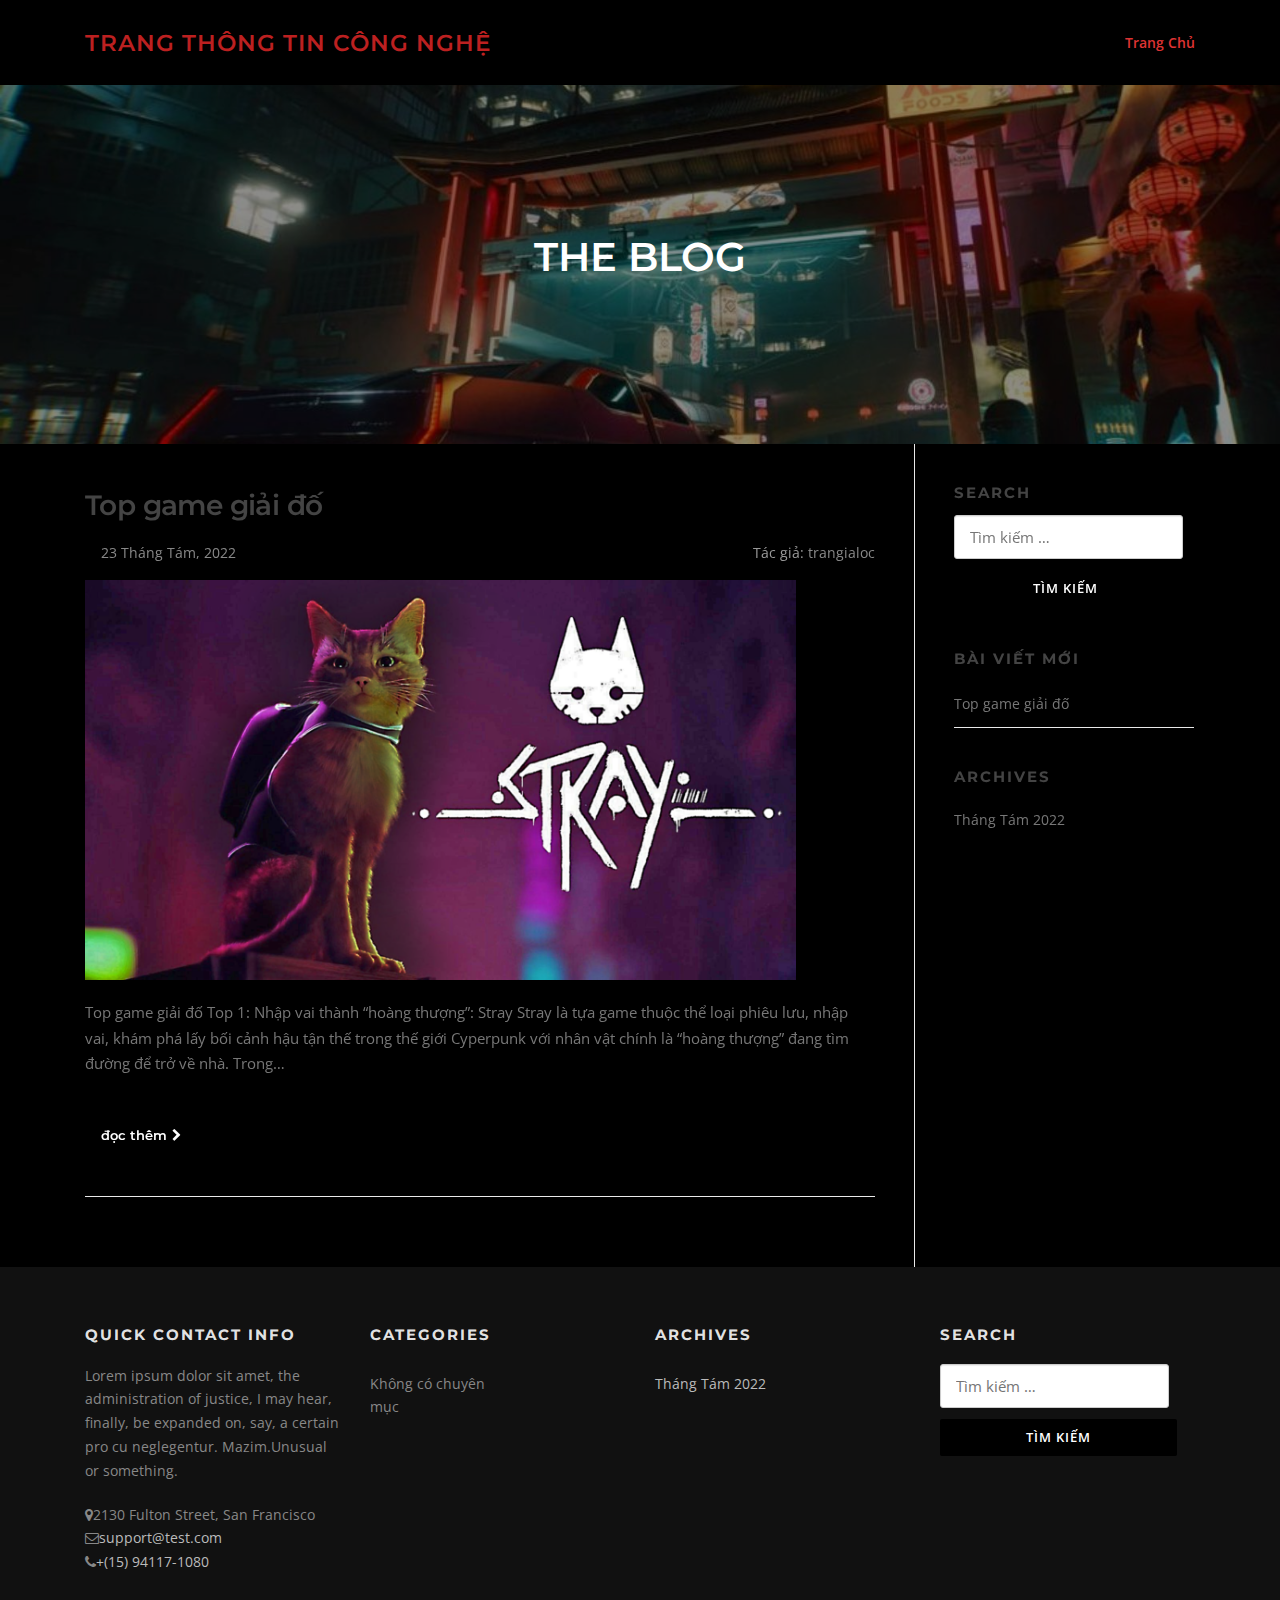
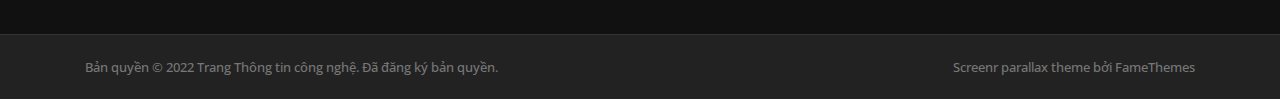
<file: blog/index.html>
<!DOCTYPE html>
<html lang="vi">
<head>
<meta charset="UTF-8">
<meta name="viewport" content="width=device-width, initial-scale=1">
<link rel="profile" href="http://gmpg.org/xfn/11">
<link rel="pingback" href="http://kiratran23.github.io/wordpress/xmlrpc.php">

<title>Blog &#8211; Trang Thông tin công nghệ</title>
<meta name="robots" content="max-image-preview:large">
<link rel="dns-prefetch" href="//fonts.googleapis.com">
<link rel="dns-prefetch" href="//s.w.org">
<link rel="alternate" type="application/rss+xml" title="Dòng thông tin Trang Thông tin công nghệ &raquo;" href="http://kiratran23.github.io/wordpress/feed/">
<link rel="alternate" type="application/rss+xml" title="Dòng phản hồi Trang Thông tin công nghệ &raquo;" href="http://kiratran23.github.io/wordpress/comments/feed/">
<script type="text/javascript">
window._wpemojiSettings = {"baseUrl":"https:\/\/s.w.org\/images\/core\/emoji\/14.0.0\/72x72\/","ext":".png","svgUrl":"https:\/\/s.w.org\/images\/core\/emoji\/14.0.0\/svg\/","svgExt":".svg","source":{"concatemoji":"http:\/\/kiratran23.github.io\/wordpress\/wp-includes\/js\/wp-emoji-release.min.js?ver=6.0.2"}};
/*! This file is auto-generated */
!function(e,a,t){var n,r,o,i=a.createElement("canvas"),p=i.getContext&&i.getContext("2d");function s(e,t){var a=String.fromCharCode,e=(p.clearRect(0,0,i.width,i.height),p.fillText(a.apply(this,e),0,0),i.toDataURL());return p.clearRect(0,0,i.width,i.height),p.fillText(a.apply(this,t),0,0),e===i.toDataURL()}function c(e){var t=a.createElement("script");t.src=e,t.defer=t.type="text/javascript",a.getElementsByTagName("head")[0].appendChild(t)}for(o=Array("flag","emoji"),t.supports={everything:!0,everythingExceptFlag:!0},r=0;r<o.length;r++)t.supports[o[r]]=function(e){if(!p||!p.fillText)return!1;switch(p.textBaseline="top",p.font="600 32px Arial",e){case"flag":return s([127987,65039,8205,9895,65039],[127987,65039,8203,9895,65039])?!1:!s([55356,56826,55356,56819],[55356,56826,8203,55356,56819])&&!s([55356,57332,56128,56423,56128,56418,56128,56421,56128,56430,56128,56423,56128,56447],[55356,57332,8203,56128,56423,8203,56128,56418,8203,56128,56421,8203,56128,56430,8203,56128,56423,8203,56128,56447]);case"emoji":return!s([129777,127995,8205,129778,127999],[129777,127995,8203,129778,127999])}return!1}(o[r]),t.supports.everything=t.supports.everything&&t.supports[o[r]],"flag"!==o[r]&&(t.supports.everythingExceptFlag=t.supports.everythingExceptFlag&&t.supports[o[r]]);t.supports.everythingExceptFlag=t.supports.everythingExceptFlag&&!t.supports.flag,t.DOMReady=!1,t.readyCallback=function(){t.DOMReady=!0},t.supports.everything||(n=function(){t.readyCallback()},a.addEventListener?(a.addEventListener("DOMContentLoaded",n,!1),e.addEventListener("load",n,!1)):(e.attachEvent("onload",n),a.attachEvent("onreadystatechange",function(){"complete"===a.readyState&&t.readyCallback()})),(e=t.source||{}).concatemoji?c(e.concatemoji):e.wpemoji&&e.twemoji&&(c(e.twemoji),c(e.wpemoji)))}(window,document,window._wpemojiSettings);
</script>
<style type="text/css">img.wp-smiley,
img.emoji {
	display: inline !important;
	border: none !important;
	box-shadow: none !important;
	height: 1em !important;
	width: 1em !important;
	margin: 0 0.07em !important;
	vertical-align: -0.1em !important;
	background: none !important;
	padding: 0 !important;
}</style>
	<link rel="stylesheet" id="wp-block-library-css" href="http://kiratran23.github.io/wordpress/wp-includes/css/dist/block-library/style.min.css?ver=6.0.2" type="text/css" media="all">
<style id="global-styles-inline-css" type="text/css">body{--wp--preset--color--black: #000000;--wp--preset--color--cyan-bluish-gray: #abb8c3;--wp--preset--color--white: #ffffff;--wp--preset--color--pale-pink: #f78da7;--wp--preset--color--vivid-red: #cf2e2e;--wp--preset--color--luminous-vivid-orange: #ff6900;--wp--preset--color--luminous-vivid-amber: #fcb900;--wp--preset--color--light-green-cyan: #7bdcb5;--wp--preset--color--vivid-green-cyan: #00d084;--wp--preset--color--pale-cyan-blue: #8ed1fc;--wp--preset--color--vivid-cyan-blue: #0693e3;--wp--preset--color--vivid-purple: #9b51e0;--wp--preset--gradient--vivid-cyan-blue-to-vivid-purple: linear-gradient(135deg,rgba(6,147,227,1) 0%,rgb(155,81,224) 100%);--wp--preset--gradient--light-green-cyan-to-vivid-green-cyan: linear-gradient(135deg,rgb(122,220,180) 0%,rgb(0,208,130) 100%);--wp--preset--gradient--luminous-vivid-amber-to-luminous-vivid-orange: linear-gradient(135deg,rgba(252,185,0,1) 0%,rgba(255,105,0,1) 100%);--wp--preset--gradient--luminous-vivid-orange-to-vivid-red: linear-gradient(135deg,rgba(255,105,0,1) 0%,rgb(207,46,46) 100%);--wp--preset--gradient--very-light-gray-to-cyan-bluish-gray: linear-gradient(135deg,rgb(238,238,238) 0%,rgb(169,184,195) 100%);--wp--preset--gradient--cool-to-warm-spectrum: linear-gradient(135deg,rgb(74,234,220) 0%,rgb(151,120,209) 20%,rgb(207,42,186) 40%,rgb(238,44,130) 60%,rgb(251,105,98) 80%,rgb(254,248,76) 100%);--wp--preset--gradient--blush-light-purple: linear-gradient(135deg,rgb(255,206,236) 0%,rgb(152,150,240) 100%);--wp--preset--gradient--blush-bordeaux: linear-gradient(135deg,rgb(254,205,165) 0%,rgb(254,45,45) 50%,rgb(107,0,62) 100%);--wp--preset--gradient--luminous-dusk: linear-gradient(135deg,rgb(255,203,112) 0%,rgb(199,81,192) 50%,rgb(65,88,208) 100%);--wp--preset--gradient--pale-ocean: linear-gradient(135deg,rgb(255,245,203) 0%,rgb(182,227,212) 50%,rgb(51,167,181) 100%);--wp--preset--gradient--electric-grass: linear-gradient(135deg,rgb(202,248,128) 0%,rgb(113,206,126) 100%);--wp--preset--gradient--midnight: linear-gradient(135deg,rgb(2,3,129) 0%,rgb(40,116,252) 100%);--wp--preset--duotone--dark-grayscale: url('#wp-duotone-dark-grayscale');--wp--preset--duotone--grayscale: url('#wp-duotone-grayscale');--wp--preset--duotone--purple-yellow: url('#wp-duotone-purple-yellow');--wp--preset--duotone--blue-red: url('#wp-duotone-blue-red');--wp--preset--duotone--midnight: url('#wp-duotone-midnight');--wp--preset--duotone--magenta-yellow: url('#wp-duotone-magenta-yellow');--wp--preset--duotone--purple-green: url('#wp-duotone-purple-green');--wp--preset--duotone--blue-orange: url('#wp-duotone-blue-orange');--wp--preset--font-size--small: 13px;--wp--preset--font-size--medium: 20px;--wp--preset--font-size--large: 36px;--wp--preset--font-size--x-large: 42px;}.has-black-color{color: var(--wp--preset--color--black) !important;}.has-cyan-bluish-gray-color{color: var(--wp--preset--color--cyan-bluish-gray) !important;}.has-white-color{color: var(--wp--preset--color--white) !important;}.has-pale-pink-color{color: var(--wp--preset--color--pale-pink) !important;}.has-vivid-red-color{color: var(--wp--preset--color--vivid-red) !important;}.has-luminous-vivid-orange-color{color: var(--wp--preset--color--luminous-vivid-orange) !important;}.has-luminous-vivid-amber-color{color: var(--wp--preset--color--luminous-vivid-amber) !important;}.has-light-green-cyan-color{color: var(--wp--preset--color--light-green-cyan) !important;}.has-vivid-green-cyan-color{color: var(--wp--preset--color--vivid-green-cyan) !important;}.has-pale-cyan-blue-color{color: var(--wp--preset--color--pale-cyan-blue) !important;}.has-vivid-cyan-blue-color{color: var(--wp--preset--color--vivid-cyan-blue) !important;}.has-vivid-purple-color{color: var(--wp--preset--color--vivid-purple) !important;}.has-black-background-color{background-color: var(--wp--preset--color--black) !important;}.has-cyan-bluish-gray-background-color{background-color: var(--wp--preset--color--cyan-bluish-gray) !important;}.has-white-background-color{background-color: var(--wp--preset--color--white) !important;}.has-pale-pink-background-color{background-color: var(--wp--preset--color--pale-pink) !important;}.has-vivid-red-background-color{background-color: var(--wp--preset--color--vivid-red) !important;}.has-luminous-vivid-orange-background-color{background-color: var(--wp--preset--color--luminous-vivid-orange) !important;}.has-luminous-vivid-amber-background-color{background-color: var(--wp--preset--color--luminous-vivid-amber) !important;}.has-light-green-cyan-background-color{background-color: var(--wp--preset--color--light-green-cyan) !important;}.has-vivid-green-cyan-background-color{background-color: var(--wp--preset--color--vivid-green-cyan) !important;}.has-pale-cyan-blue-background-color{background-color: var(--wp--preset--color--pale-cyan-blue) !important;}.has-vivid-cyan-blue-background-color{background-color: var(--wp--preset--color--vivid-cyan-blue) !important;}.has-vivid-purple-background-color{background-color: var(--wp--preset--color--vivid-purple) !important;}.has-black-border-color{border-color: var(--wp--preset--color--black) !important;}.has-cyan-bluish-gray-border-color{border-color: var(--wp--preset--color--cyan-bluish-gray) !important;}.has-white-border-color{border-color: var(--wp--preset--color--white) !important;}.has-pale-pink-border-color{border-color: var(--wp--preset--color--pale-pink) !important;}.has-vivid-red-border-color{border-color: var(--wp--preset--color--vivid-red) !important;}.has-luminous-vivid-orange-border-color{border-color: var(--wp--preset--color--luminous-vivid-orange) !important;}.has-luminous-vivid-amber-border-color{border-color: var(--wp--preset--color--luminous-vivid-amber) !important;}.has-light-green-cyan-border-color{border-color: var(--wp--preset--color--light-green-cyan) !important;}.has-vivid-green-cyan-border-color{border-color: var(--wp--preset--color--vivid-green-cyan) !important;}.has-pale-cyan-blue-border-color{border-color: var(--wp--preset--color--pale-cyan-blue) !important;}.has-vivid-cyan-blue-border-color{border-color: var(--wp--preset--color--vivid-cyan-blue) !important;}.has-vivid-purple-border-color{border-color: var(--wp--preset--color--vivid-purple) !important;}.has-vivid-cyan-blue-to-vivid-purple-gradient-background{background: var(--wp--preset--gradient--vivid-cyan-blue-to-vivid-purple) !important;}.has-light-green-cyan-to-vivid-green-cyan-gradient-background{background: var(--wp--preset--gradient--light-green-cyan-to-vivid-green-cyan) !important;}.has-luminous-vivid-amber-to-luminous-vivid-orange-gradient-background{background: var(--wp--preset--gradient--luminous-vivid-amber-to-luminous-vivid-orange) !important;}.has-luminous-vivid-orange-to-vivid-red-gradient-background{background: var(--wp--preset--gradient--luminous-vivid-orange-to-vivid-red) !important;}.has-very-light-gray-to-cyan-bluish-gray-gradient-background{background: var(--wp--preset--gradient--very-light-gray-to-cyan-bluish-gray) !important;}.has-cool-to-warm-spectrum-gradient-background{background: var(--wp--preset--gradient--cool-to-warm-spectrum) !important;}.has-blush-light-purple-gradient-background{background: var(--wp--preset--gradient--blush-light-purple) !important;}.has-blush-bordeaux-gradient-background{background: var(--wp--preset--gradient--blush-bordeaux) !important;}.has-luminous-dusk-gradient-background{background: var(--wp--preset--gradient--luminous-dusk) !important;}.has-pale-ocean-gradient-background{background: var(--wp--preset--gradient--pale-ocean) !important;}.has-electric-grass-gradient-background{background: var(--wp--preset--gradient--electric-grass) !important;}.has-midnight-gradient-background{background: var(--wp--preset--gradient--midnight) !important;}.has-small-font-size{font-size: var(--wp--preset--font-size--small) !important;}.has-medium-font-size{font-size: var(--wp--preset--font-size--medium) !important;}.has-large-font-size{font-size: var(--wp--preset--font-size--large) !important;}.has-x-large-font-size{font-size: var(--wp--preset--font-size--x-large) !important;}</style>
<link rel="stylesheet" id="screenr-fonts-css" href="https://fonts.googleapis.com/css?family=Open%2BSans%3A400%2C300%2C300italic%2C400italic%2C600%2C600italic%2C700%2C700italic%7CMontserrat%3A400%2C700&#038;subset=latin%2Clatin-ext" type="text/css" media="all">
<link rel="stylesheet" id="font-awesome-css" href="http://kiratran23.github.io/wordpress/wp-content/plugins/elementor/assets/lib/font-awesome/css/font-awesome.min.css?ver=4.7.0" type="text/css" media="all">
<link rel="stylesheet" id="bootstrap-css" href="http://kiratran23.github.io/wordpress/wp-content/themes/screenr/assets/css/bootstrap.min.css?ver=4.0.0" type="text/css" media="all">
<link rel="stylesheet" id="screenr-style-css" href="http://kiratran23.github.io/wordpress/wp-content/themes/screenr/style.css?ver=6.0.2" type="text/css" media="all">
<style id="screenr-style-inline-css" type="text/css">.site-header, .is-fixed .site-header.header-fixed.transparent {
			background: #000000;
			border-bottom: 0px none;
		}
					.nav-menu > li > a{
			color: #dd3333;
		}

					.nav-menu > li > a:hover,
		.nav-menu > li.current-menu-item > a {
			color: #dd3333;
			-webkit-transition: all 0.5s ease-in-out;
			-moz-transition: all 0.5s ease-in-out;
			-o-transition: all 0.5s ease-in-out;
			transition: all 0.5s ease-in-out;
		}
				.site-branding .site-title,
	.site-branding .site-text-logo,
	.site-branding .site-title a,
	.site-branding .site-text-logo a,
	.site-branding .site-description,
	.transparent .site-branding .site-description,
	.transparent .site-branding .site-title a {
		color: #bc2020;
	}

			#page-header-cover.swiper-slider.no-image .swiper-slide .overlay {
		background-color: #000000;
		opacity: 1;
	}
	
	
	
	
	
	
	
			input[type="reset"], input[type="submit"], input[type="submit"],
		.btn-theme-primary,
		.btn-theme-primary-outline:hover,
		.features-content .features__item,
		.nav-links a:hover,
		.woocommerce #respond input#submit, .woocommerce a.button, .woocommerce button.button, .woocommerce input.button, .woocommerce button.button.alt
		{
			background-color: #000000;
		}
		textarea:focus,
		input[type="date"]:focus,
		input[type="datetime"]:focus,
		input[type="datetime-local"]:focus,
		input[type="email"]:focus,
		input[type="month"]:focus,
		input[type="number"]:focus,
		input[type="password"]:focus,
		input[type="search"]:focus,
		input[type="tel"]:focus,
		input[type="text"]:focus,
		input[type="time"]:focus,
		input[type="url"]:focus,
		input[type="week"]:focus {
			border-color: #000000;
		}

		a,
		.screen-reader-text:hover,
		.screen-reader-text:active,
		.screen-reader-text:focus,
		.header-social a,
		.nav-menu li.current-menu-item > a,
		.nav-menu a:hover,
		.nav-menu ul li a:hover,
		.nav-menu li.onepress-current-item > a,
		.nav-menu ul li.current-menu-item > a,
		.nav-menu > li a.menu-actived,
		.nav-menu.nav-menu-mobile li.nav-current-item > a,
		.site-footer a,
		.site-footer .btt a:hover,
		.highlight,
		.entry-meta a:hover,
		.entry-meta i,
		.sticky .entry-title:after,
		#comments .comment .comment-wrapper .comment-meta .comment-time:hover, #comments .comment .comment-wrapper .comment-meta .comment-reply-link:hover, #comments .comment .comment-wrapper .comment-meta .comment-edit-link:hover,
		.sidebar .widget a:hover,
		.services-content .service-card-icon i,
		.contact-details i,
		.contact-details a .contact-detail-value:hover, .contact-details .contact-detail-value:hover,
		.btn-theme-primary-outline
		{
			color: #000000;
		}

		.entry-content blockquote {
			border-left: 3px solid #000000;
		}

		.btn-theme-primary-outline, .btn-theme-primary-outline:hover {
			border-color: #000000;
		}
		.section-news .entry-grid-elements {
			border-top-color: #000000;
		}
			.gallery-carousel .g-item{
		padding: 0px 10px;
	}
	.gallery-carousel {
		margin-left: -10px;
		margin-right: -10px;
	}
	.gallery-grid .g-item, .gallery-masonry .g-item .inner {
		padding: 10px;
	}
	.gallery-grid, .gallery-masonry {
		margin: -10px;
	}</style>
<link rel="stylesheet" id="screenr-gallery-lightgallery-css" href="http://kiratran23.github.io/wordpress/wp-content/themes/screenr/assets/css/lightgallery.css?ver=6.0.2" type="text/css" media="all">
<link rel="stylesheet" id="elementor-frontend-css" href="http://kiratran23.github.io/wordpress/wp-content/plugins/elementor/assets/css/frontend-lite.min.css?ver=3.7.3" type="text/css" media="all">
<link rel="stylesheet" id="eael-general-css" href="http://kiratran23.github.io/wordpress/wp-content/plugins/essential-addons-for-elementor-lite/assets/front-end/css/view/general.min.css?ver=5.2.4" type="text/css" media="all">
<script type="text/javascript" src="http://kiratran23.github.io/wordpress/wp-includes/js/jquery/jquery.min.js?ver=3.6.0" id="jquery-core-js"></script>
<script type="text/javascript" src="http://kiratran23.github.io/wordpress/wp-includes/js/jquery/jquery-migrate.min.js?ver=3.3.2" id="jquery-migrate-js"></script>
<link rel="https://api.w.org/" href="http://kiratran23.github.io/wordpress/wp-json/">
<link rel="EditURI" type="application/rsd+xml" title="RSD" href="http://kiratran23.github.io/wordpress/xmlrpc.php?rsd">
<link rel="wlwmanifest" type="application/wlwmanifest+xml" href="http://kiratran23.github.io/wordpress/wp-includes/wlwmanifest.xml"> 
<meta name="generator" content="WordPress 6.0.2">
<style type="text/css" id="custom-background-css">body.custom-background { background-color: #000000; }</style>
	</head>

<body class="blog custom-background hfeed has-site-title has-site-tagline header-layout-fixed elementor-default elementor-kit-106">
<svg xmlns="http://www.w3.org/2000/svg" viewbox="0 0 0 0" width="0" height="0" focusable="false" role="none" style="visibility: hidden; position: absolute; left: -9999px; overflow: hidden;"><defs><filter id="wp-duotone-dark-grayscale"><fecolormatrix color-interpolation-filters="sRGB" type="matrix" values=" .299 .587 .114 0 0 .299 .587 .114 0 0 .299 .587 .114 0 0 .299 .587 .114 0 0 "></fecolormatrix><fecomponenttransfer color-interpolation-filters="sRGB"><fefuncr type="table" tablevalues="0 0.49803921568627"></fefuncr><fefuncg type="table" tablevalues="0 0.49803921568627"></fefuncg><fefuncb type="table" tablevalues="0 0.49803921568627"></fefuncb><fefunca type="table" tablevalues="1 1"></fefunca></fecomponenttransfer><fecomposite in2="SourceGraphic" operator="in"></fecomposite></filter></defs></svg><svg xmlns="http://www.w3.org/2000/svg" viewbox="0 0 0 0" width="0" height="0" focusable="false" role="none" style="visibility: hidden; position: absolute; left: -9999px; overflow: hidden;"><defs><filter id="wp-duotone-grayscale"><fecolormatrix color-interpolation-filters="sRGB" type="matrix" values=" .299 .587 .114 0 0 .299 .587 .114 0 0 .299 .587 .114 0 0 .299 .587 .114 0 0 "></fecolormatrix><fecomponenttransfer color-interpolation-filters="sRGB"><fefuncr type="table" tablevalues="0 1"></fefuncr><fefuncg type="table" tablevalues="0 1"></fefuncg><fefuncb type="table" tablevalues="0 1"></fefuncb><fefunca type="table" tablevalues="1 1"></fefunca></fecomponenttransfer><fecomposite in2="SourceGraphic" operator="in"></fecomposite></filter></defs></svg><svg xmlns="http://www.w3.org/2000/svg" viewbox="0 0 0 0" width="0" height="0" focusable="false" role="none" style="visibility: hidden; position: absolute; left: -9999px; overflow: hidden;"><defs><filter id="wp-duotone-purple-yellow"><fecolormatrix color-interpolation-filters="sRGB" type="matrix" values=" .299 .587 .114 0 0 .299 .587 .114 0 0 .299 .587 .114 0 0 .299 .587 .114 0 0 "></fecolormatrix><fecomponenttransfer color-interpolation-filters="sRGB"><fefuncr type="table" tablevalues="0.54901960784314 0.98823529411765"></fefuncr><fefuncg type="table" tablevalues="0 1"></fefuncg><fefuncb type="table" tablevalues="0.71764705882353 0.25490196078431"></fefuncb><fefunca type="table" tablevalues="1 1"></fefunca></fecomponenttransfer><fecomposite in2="SourceGraphic" operator="in"></fecomposite></filter></defs></svg><svg xmlns="http://www.w3.org/2000/svg" viewbox="0 0 0 0" width="0" height="0" focusable="false" role="none" style="visibility: hidden; position: absolute; left: -9999px; overflow: hidden;"><defs><filter id="wp-duotone-blue-red"><fecolormatrix color-interpolation-filters="sRGB" type="matrix" values=" .299 .587 .114 0 0 .299 .587 .114 0 0 .299 .587 .114 0 0 .299 .587 .114 0 0 "></fecolormatrix><fecomponenttransfer color-interpolation-filters="sRGB"><fefuncr type="table" tablevalues="0 1"></fefuncr><fefuncg type="table" tablevalues="0 0.27843137254902"></fefuncg><fefuncb type="table" tablevalues="0.5921568627451 0.27843137254902"></fefuncb><fefunca type="table" tablevalues="1 1"></fefunca></fecomponenttransfer><fecomposite in2="SourceGraphic" operator="in"></fecomposite></filter></defs></svg><svg xmlns="http://www.w3.org/2000/svg" viewbox="0 0 0 0" width="0" height="0" focusable="false" role="none" style="visibility: hidden; position: absolute; left: -9999px; overflow: hidden;"><defs><filter id="wp-duotone-midnight"><fecolormatrix color-interpolation-filters="sRGB" type="matrix" values=" .299 .587 .114 0 0 .299 .587 .114 0 0 .299 .587 .114 0 0 .299 .587 .114 0 0 "></fecolormatrix><fecomponenttransfer color-interpolation-filters="sRGB"><fefuncr type="table" tablevalues="0 0"></fefuncr><fefuncg type="table" tablevalues="0 0.64705882352941"></fefuncg><fefuncb type="table" tablevalues="0 1"></fefuncb><fefunca type="table" tablevalues="1 1"></fefunca></fecomponenttransfer><fecomposite in2="SourceGraphic" operator="in"></fecomposite></filter></defs></svg><svg xmlns="http://www.w3.org/2000/svg" viewbox="0 0 0 0" width="0" height="0" focusable="false" role="none" style="visibility: hidden; position: absolute; left: -9999px; overflow: hidden;"><defs><filter id="wp-duotone-magenta-yellow"><fecolormatrix color-interpolation-filters="sRGB" type="matrix" values=" .299 .587 .114 0 0 .299 .587 .114 0 0 .299 .587 .114 0 0 .299 .587 .114 0 0 "></fecolormatrix><fecomponenttransfer color-interpolation-filters="sRGB"><fefuncr type="table" tablevalues="0.78039215686275 1"></fefuncr><fefuncg type="table" tablevalues="0 0.94901960784314"></fefuncg><fefuncb type="table" tablevalues="0.35294117647059 0.47058823529412"></fefuncb><fefunca type="table" tablevalues="1 1"></fefunca></fecomponenttransfer><fecomposite in2="SourceGraphic" operator="in"></fecomposite></filter></defs></svg><svg xmlns="http://www.w3.org/2000/svg" viewbox="0 0 0 0" width="0" height="0" focusable="false" role="none" style="visibility: hidden; position: absolute; left: -9999px; overflow: hidden;"><defs><filter id="wp-duotone-purple-green"><fecolormatrix color-interpolation-filters="sRGB" type="matrix" values=" .299 .587 .114 0 0 .299 .587 .114 0 0 .299 .587 .114 0 0 .299 .587 .114 0 0 "></fecolormatrix><fecomponenttransfer color-interpolation-filters="sRGB"><fefuncr type="table" tablevalues="0.65098039215686 0.40392156862745"></fefuncr><fefuncg type="table" tablevalues="0 1"></fefuncg><fefuncb type="table" tablevalues="0.44705882352941 0.4"></fefuncb><fefunca type="table" tablevalues="1 1"></fefunca></fecomponenttransfer><fecomposite in2="SourceGraphic" operator="in"></fecomposite></filter></defs></svg><svg xmlns="http://www.w3.org/2000/svg" viewbox="0 0 0 0" width="0" height="0" focusable="false" role="none" style="visibility: hidden; position: absolute; left: -9999px; overflow: hidden;"><defs><filter id="wp-duotone-blue-orange"><fecolormatrix color-interpolation-filters="sRGB" type="matrix" values=" .299 .587 .114 0 0 .299 .587 .114 0 0 .299 .587 .114 0 0 .299 .587 .114 0 0 "></fecolormatrix><fecomponenttransfer color-interpolation-filters="sRGB"><fefuncr type="table" tablevalues="0.098039215686275 1"></fefuncr><fefuncg type="table" tablevalues="0 0.66274509803922"></fefuncg><fefuncb type="table" tablevalues="0.84705882352941 0.41960784313725"></fefuncb><fefunca type="table" tablevalues="1 1"></fefunca></fecomponenttransfer><fecomposite in2="SourceGraphic" operator="in"></fecomposite></filter></defs></svg><div id="page" class="site">
	<a class="skip-link screen-reader-text" href="#content">Skip to content</a>
    	<header id="masthead" class="site-header" role="banner">
		<div class="container">
			    <div class="site-branding">
                        <p class="site-title"><a href="http://kiratran23.github.io/wordpress/" rel="home">Trang Thông tin công nghệ</a></p>
                    </div>
<!-- .site-branding -->
    
			<div class="header-right-wrapper">
				<a href="#" id="nav-toggle">Menu<span></span></a>
				<nav id="site-navigation" class="main-navigation" role="navigation">
					<ul class="nav-menu">
						<li id="menu-item-109" class="menu-item menu-item-type-post_type menu-item-object-page menu-item-home current-menu-ancestor current-menu-parent current_page_parent current_page_ancestor menu-item-has-children menu-item-109">
<a href="http://kiratran23.github.io/wordpress/">Trang Chủ</a>
<ul class="sub-menu">
	<li id="menu-item-90" class="menu-item menu-item-type-post_type menu-item-object-page current-menu-item page_item page-item-89 current_page_item current_page_parent menu-item-90"><a href="http://kiratran23.github.io/wordpress/blog/" aria-current="page">Blog</a></li>
</ul>
</li>
					</ul>
				</nav>
				<!-- #site-navigation -->
			</div>

		</div>
	</header><!-- #masthead -->
	<section id="page-header-cover" class="section-slider swiper-slider fixed has-image">
		<div class="swiper-container" data-autoplay="0">
			<div class="swiper-wrapper ">
				<div class="swiper-slide slide-align-center " style="background-image: url('http://kiratran23.github.io/wordpress/wp-content/uploads/2022/08/cropped-game4v-cyberpunk-2077-1-1645370509-83.jpg');">
<div class="swiper-slide-intro"><div class="swiper-intro-inner" style="padding-top: 13%; padding-bottom: 13%;"><h2 class="swiper-slide-heading">The Blog</h2></div></div>
<div class="overlay"></div>
</div>			</div>
		</div>
	</section>
	
	<div id="content" class="site-content">
		<div id="content-inside" class="container right-sidebar">
			<div id="primary" class="content-area">
				<main id="main" class="site-main" role="main">

				
											<header>
							<h1 class="page-title screen-reader-text">Blog</h1>
						</header>
					
										
						
<article id="post-35" class="post-35 post type-post status-publish format-standard has-post-thumbnail hentry tag-game">
	<header class="entry-header">
		<h2 class="entry-title"><a href="http://kiratran23.github.io/wordpress/top-game-giai-do/" rel="bookmark">Top game giải đố</a></h2>
					<div class="entry-meta">
				<span class="posted-on"><i aria-hidden="true" class="fa fa-clock-o"></i> <a href="http://kiratran23.github.io/wordpress/top-game-giai-do/" rel="bookmark"><time class="entry-date published updated" datetime="2022-08-23T08:53:09+00:00">23 Tháng Tám, 2022</time></a></span><span class="byline"> Tác giả: <span class="author vcard"><a class="url fn n" href="http://kiratran23.github.io/wordpress/author/trangialoc/">trangialoc</a></span></span> 			</div>
<!-- .entry-meta -->
		
		<div class="entry-thumb"><img width="711" height="400" src="http://kiratran23.github.io/wordpress/wp-content/uploads/2022/08/VzdYBmqDZ9JaYwakekLRY3.png" class="attachment-screenr-blog-list size-screenr-blog-list wp-post-image" alt="" srcset="http://kiratran23.github.io/wordpress/wp-content/uploads/2022/08/VzdYBmqDZ9JaYwakekLRY3.png 3840w, http://kiratran23.github.io/wordpress/wp-content/uploads/2022/08/VzdYBmqDZ9JaYwakekLRY3-300x169.png 300w, http://kiratran23.github.io/wordpress/wp-content/uploads/2022/08/VzdYBmqDZ9JaYwakekLRY3-1024x576.png 1024w, http://kiratran23.github.io/wordpress/wp-content/uploads/2022/08/VzdYBmqDZ9JaYwakekLRY3-768x432.png 768w, http://kiratran23.github.io/wordpress/wp-content/uploads/2022/08/VzdYBmqDZ9JaYwakekLRY3-1536x864.png 1536w, http://kiratran23.github.io/wordpress/wp-content/uploads/2022/08/VzdYBmqDZ9JaYwakekLRY3-2048x1152.png 2048w" sizes="(max-width: 711px) 100vw, 711px"></div>	</header><!-- .entry-header -->
	<div class="entry-content">
		<p>Top game giải đố Top 1: Nhập vai thành &#8220;hoàng thượng&#8221;: Stray Stray là tựa game thuộc thể loại phiêu lưu, nhập vai, khám phá lấy bối cảnh hậu tận thế trong thế giới Cyperpunk với nhân vật chính là “hoàng thượng” đang tìm đường để trở về nhà. Trong&#8230;</p>
	</div>
<!-- .entry-content -->
	
	<div class="entry-more">
		<a href="http://kiratran23.github.io/wordpress/top-game-giai-do/" title="Top game giải đố" class="btn btn-theme-primary">đọc thêm<i aria-hidden="true" class="fa fa-chevron-right"></i></a>
	</div>

</article><!-- #post-## -->

					
					
				
				</main><!-- #main -->
			</div>
<!-- #primary -->

			
<div id="secondary" class="widget-area sidebar" role="complementary">
	<section id="search-1" class="widget widget_search"><h2 class="widget-title">Search</h2>
<form role="search" method="get" class="search-form" action="http://localhost/wordpress/">
				<label>
					<span class="screen-reader-text">Tìm kiếm cho:</span>
					<input type="search" class="search-field" placeholder="Tìm kiếm &hellip;" value="" name="s">
				</label>
				<input type="submit" class="search-submit" value="Tìm kiếm">
			</form></section>
		<section id="recent-posts-1" class="widget widget_recent_entries">
		<h2 class="widget-title">Bài viết mới</h2>
		<ul>
											<li>
					<a href="http://kiratran23.github.io/wordpress/top-game-giai-do/">Top game giải đố</a>
									</li>
					</ul>

		</section><section id="archives-1" class="widget widget_archive"><h2 class="widget-title">Archives</h2>
			<ul>
					<li><a href="http://kiratran23.github.io/wordpress/2022/08/">Tháng Tám 2022</a></li>
			</ul>

			</section>
</div>
<!-- #secondary -->

		</div>
<!--#content-inside -->
	</div>
<!-- #content -->

	<footer id="colophon" class="site-footer" role="contentinfo">
					<div class="footer-widgets section-padding ">
				<div class="container">
					<div class="row">
														<div id="footer-1" class="col-md-3 col-sm-12 footer-column widget-area sidebar" role="complementary">
									<aside id="text-1" class="widget widget_text"><h3 class="widget-title">Quick contact info</h3>			<div class="textwidget">
<p><font style="vertical-align: inherit;"><font style="vertical-align: inherit;">Lorem ipsum dolor sit amet, the administration of justice, I may hear, finally, be expanded on, say, a certain pro cu neglegentur. </font><font style="vertical-align: inherit;">Mazim.Unusual or something.</font></font></p>
		<address>
<i class="fa fa-map-marker"></i>2130 Fulton Street, San Francisco<br>
		<i class="fa fa-envelope-o"></i><a href="mailto:support@test.com">support@test.com</a><br>
		<i class="fa fa-phone"></i><a href="tel:+(15) 718-999-3939">+(15) 94117-1080</a>
</address>
		</div>
		</aside>								</div>
																<div id="footer-2" class="col-md-3 col-sm-12 footer-column widget-area sidebar" role="complementary">
									<aside id="categories-1" class="widget widget_categories"><h3 class="widget-title">Categories</h3>
			<ul>
				<li class="cat-item-none">Không có chuyên mục</li>			</ul>

			</aside>								</div>
																<div id="footer-3" class="col-md-3 col-sm-12 footer-column widget-area sidebar" role="complementary">
									<aside id="archives-1" class="widget widget_archive"><h3 class="widget-title">Archives</h3>
			<ul>
					<li><a href="http://kiratran23.github.io/wordpress/2022/08/">Tháng Tám 2022</a></li>
			</ul>

			</aside>								</div>
																<div id="footer-4" class="col-md-3 col-sm-12 footer-column widget-area sidebar" role="complementary">
									<aside id="search-1" class="widget widget_search"><h3 class="widget-title">Search</h3>
<form role="search" method="get" class="search-form" action="http://localhost/wordpress/">
				<label>
					<span class="screen-reader-text">Tìm kiếm cho:</span>
					<input type="search" class="search-field" placeholder="Tìm kiếm &hellip;" value="" name="s">
				</label>
				<input type="submit" class="search-submit" value="Tìm kiếm">
			</form></aside>								</div>
													</div>
				</div>
			</div>
		
        	<div class=" site-info">
		<div class="container">
			<div class="site-copyright">
				Bản quyền &copy; 2022 Trang Thông tin công nghệ. Đã đăng ký bản quyền.			</div>
<!-- .site-copyright -->
			<div class="theme-info">
				<a href="https://www.famethemes.com/themes/screenr">Screenr parallax theme</a> bởi FameThemes			</div>
		</div>
	</div>
<!-- .site-info -->
	
	</footer><!-- #colophon -->
</div>
<!-- #page -->

<script type="text/javascript" src="http://kiratran23.github.io/wordpress/wp-content/themes/screenr/assets/js/plugins.js?ver=4.0.0" id="screenr-plugin-js"></script>
<script type="text/javascript" src="http://kiratran23.github.io/wordpress/wp-content/themes/screenr/assets/js/bootstrap.bundle.min.js?ver=4.0.0" id="bootstrap-js"></script>
<script type="text/javascript" id="screenr-theme-js-extra">
/* <![CDATA[ */
var Screenr = {"ajax_url":"http:\/\/kiratran23.github.io\/wordpress\/wp-admin\/admin-ajax.php","full_screen_slider":"","header_layout":"","slider_parallax":"1","is_home_front_page":"0","autoplay":"7000","speed":"700","effect":"slide","gallery_enable":"1"};
/* ]]> */
</script>
<script type="text/javascript" src="http://kiratran23.github.io/wordpress/wp-content/themes/screenr/assets/js/theme.js?ver=20120206" id="screenr-theme-js"></script>
<script type="text/javascript" id="eael-general-js-extra">
/* <![CDATA[ */
var localize = {"ajaxurl":"http:\/\/kiratran23.github.io\/wordpress\/wp-admin\/admin-ajax.php","nonce":"7d7ee007ee","i18n":{"added":"Added ","compare":"Compare","loading":"Loading..."},"page_permalink":"http:\/\/kiratran23.github.io\/wordpress\/top-game-giai-do\/"};
/* ]]> */
</script>
<script type="text/javascript" src="http://kiratran23.github.io/wordpress/wp-content/plugins/essential-addons-for-elementor-lite/assets/front-end/js/view/general.min.js?ver=5.2.4" id="eael-general-js"></script>

</body>
</html>
</file>
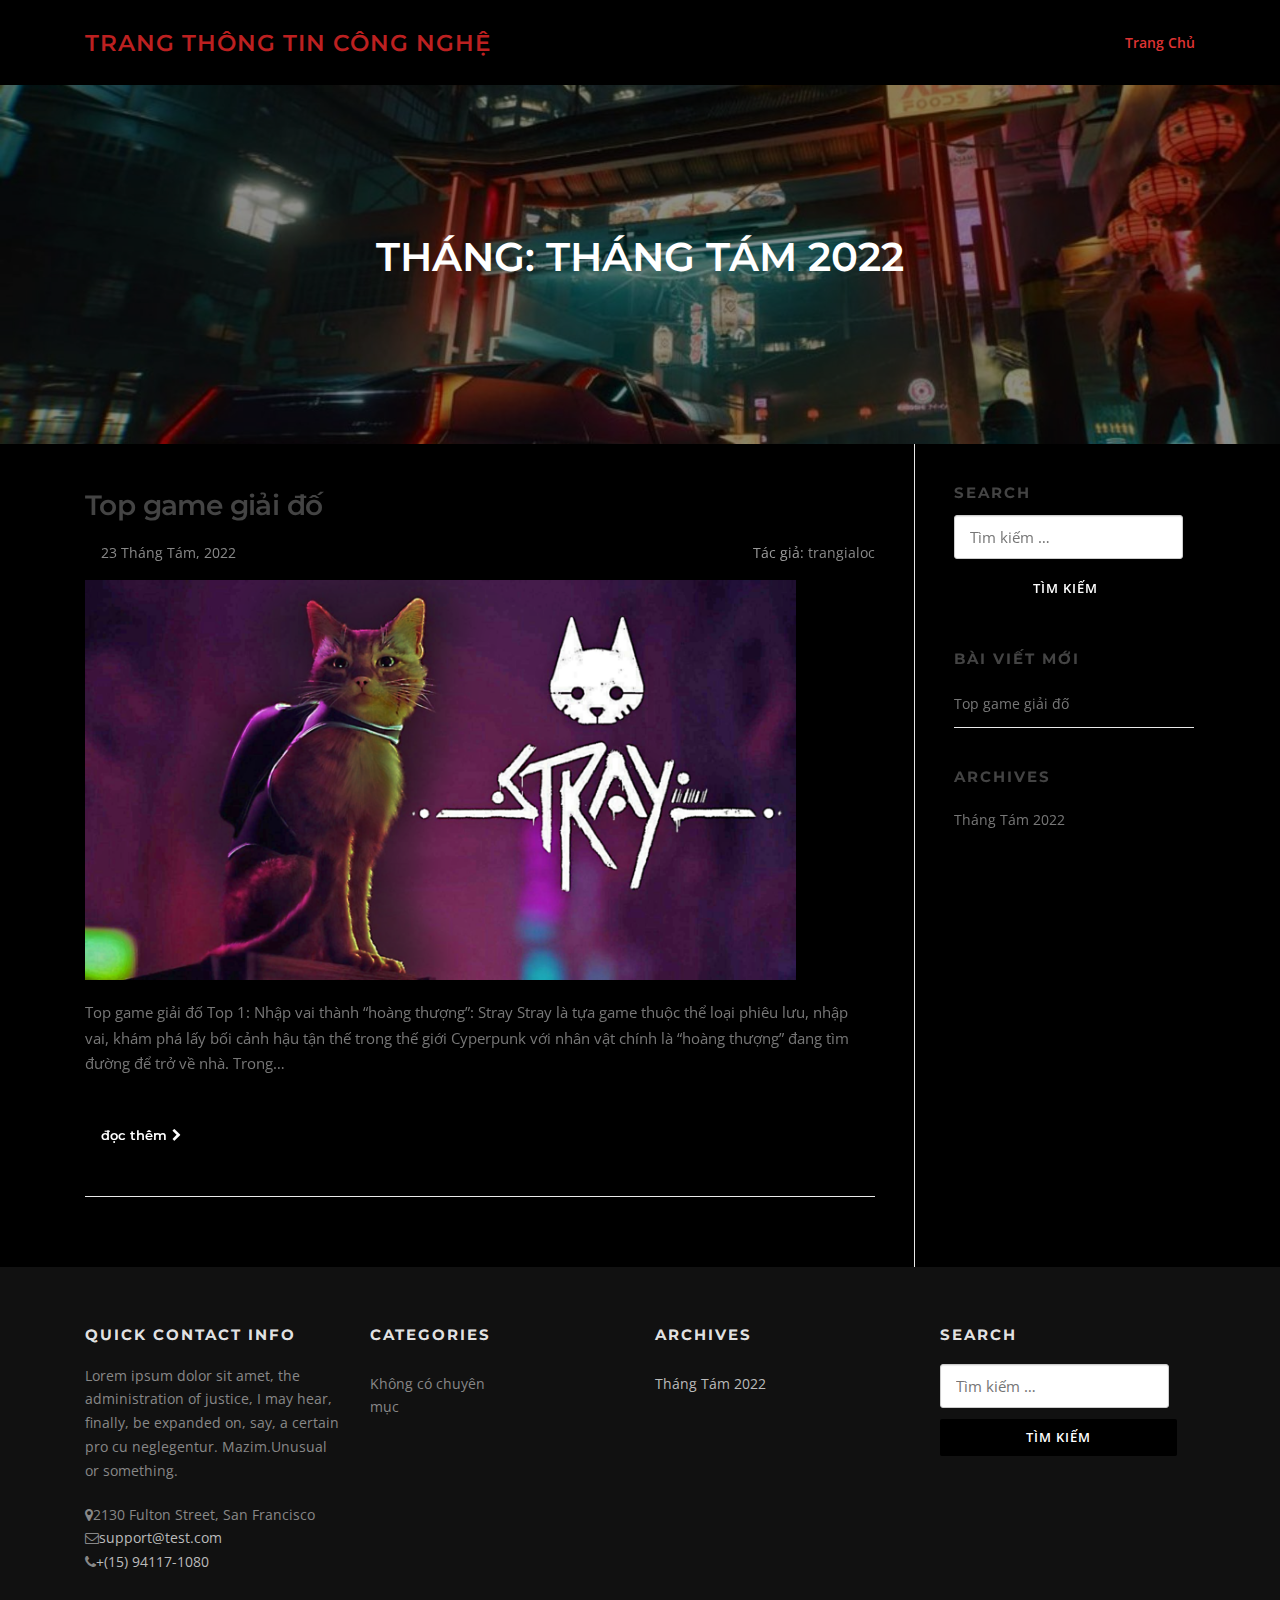
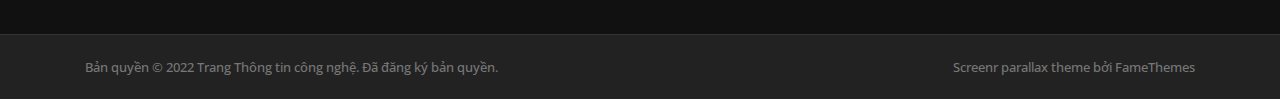
<file: 2022/08/index.html>
<!DOCTYPE html>
<html lang="vi">
<head>
<meta charset="UTF-8">
<meta name="viewport" content="width=device-width, initial-scale=1">
<link rel="profile" href="http://gmpg.org/xfn/11">
<link rel="pingback" href="http://kiratran23.github.io/wordpress/xmlrpc.php">

<title>Tháng Tám 2022 &#8211; Trang Thông tin công nghệ</title>
<meta name="robots" content="max-image-preview:large">
<link rel="dns-prefetch" href="//fonts.googleapis.com">
<link rel="dns-prefetch" href="//s.w.org">
<link rel="alternate" type="application/rss+xml" title="Dòng thông tin Trang Thông tin công nghệ &raquo;" href="http://kiratran23.github.io/wordpress/feed/">
<link rel="alternate" type="application/rss+xml" title="Dòng phản hồi Trang Thông tin công nghệ &raquo;" href="http://kiratran23.github.io/wordpress/comments/feed/">
<script type="text/javascript">
window._wpemojiSettings = {"baseUrl":"https:\/\/s.w.org\/images\/core\/emoji\/14.0.0\/72x72\/","ext":".png","svgUrl":"https:\/\/s.w.org\/images\/core\/emoji\/14.0.0\/svg\/","svgExt":".svg","source":{"concatemoji":"http:\/\/kiratran23.github.io\/wordpress\/wp-includes\/js\/wp-emoji-release.min.js?ver=6.0.2"}};
/*! This file is auto-generated */
!function(e,a,t){var n,r,o,i=a.createElement("canvas"),p=i.getContext&&i.getContext("2d");function s(e,t){var a=String.fromCharCode,e=(p.clearRect(0,0,i.width,i.height),p.fillText(a.apply(this,e),0,0),i.toDataURL());return p.clearRect(0,0,i.width,i.height),p.fillText(a.apply(this,t),0,0),e===i.toDataURL()}function c(e){var t=a.createElement("script");t.src=e,t.defer=t.type="text/javascript",a.getElementsByTagName("head")[0].appendChild(t)}for(o=Array("flag","emoji"),t.supports={everything:!0,everythingExceptFlag:!0},r=0;r<o.length;r++)t.supports[o[r]]=function(e){if(!p||!p.fillText)return!1;switch(p.textBaseline="top",p.font="600 32px Arial",e){case"flag":return s([127987,65039,8205,9895,65039],[127987,65039,8203,9895,65039])?!1:!s([55356,56826,55356,56819],[55356,56826,8203,55356,56819])&&!s([55356,57332,56128,56423,56128,56418,56128,56421,56128,56430,56128,56423,56128,56447],[55356,57332,8203,56128,56423,8203,56128,56418,8203,56128,56421,8203,56128,56430,8203,56128,56423,8203,56128,56447]);case"emoji":return!s([129777,127995,8205,129778,127999],[129777,127995,8203,129778,127999])}return!1}(o[r]),t.supports.everything=t.supports.everything&&t.supports[o[r]],"flag"!==o[r]&&(t.supports.everythingExceptFlag=t.supports.everythingExceptFlag&&t.supports[o[r]]);t.supports.everythingExceptFlag=t.supports.everythingExceptFlag&&!t.supports.flag,t.DOMReady=!1,t.readyCallback=function(){t.DOMReady=!0},t.supports.everything||(n=function(){t.readyCallback()},a.addEventListener?(a.addEventListener("DOMContentLoaded",n,!1),e.addEventListener("load",n,!1)):(e.attachEvent("onload",n),a.attachEvent("onreadystatechange",function(){"complete"===a.readyState&&t.readyCallback()})),(e=t.source||{}).concatemoji?c(e.concatemoji):e.wpemoji&&e.twemoji&&(c(e.twemoji),c(e.wpemoji)))}(window,document,window._wpemojiSettings);
</script>
<style type="text/css">img.wp-smiley,
img.emoji {
	display: inline !important;
	border: none !important;
	box-shadow: none !important;
	height: 1em !important;
	width: 1em !important;
	margin: 0 0.07em !important;
	vertical-align: -0.1em !important;
	background: none !important;
	padding: 0 !important;
}</style>
	<link rel="stylesheet" id="wp-block-library-css" href="http://kiratran23.github.io/wordpress/wp-includes/css/dist/block-library/style.min.css?ver=6.0.2" type="text/css" media="all">
<style id="global-styles-inline-css" type="text/css">body{--wp--preset--color--black: #000000;--wp--preset--color--cyan-bluish-gray: #abb8c3;--wp--preset--color--white: #ffffff;--wp--preset--color--pale-pink: #f78da7;--wp--preset--color--vivid-red: #cf2e2e;--wp--preset--color--luminous-vivid-orange: #ff6900;--wp--preset--color--luminous-vivid-amber: #fcb900;--wp--preset--color--light-green-cyan: #7bdcb5;--wp--preset--color--vivid-green-cyan: #00d084;--wp--preset--color--pale-cyan-blue: #8ed1fc;--wp--preset--color--vivid-cyan-blue: #0693e3;--wp--preset--color--vivid-purple: #9b51e0;--wp--preset--gradient--vivid-cyan-blue-to-vivid-purple: linear-gradient(135deg,rgba(6,147,227,1) 0%,rgb(155,81,224) 100%);--wp--preset--gradient--light-green-cyan-to-vivid-green-cyan: linear-gradient(135deg,rgb(122,220,180) 0%,rgb(0,208,130) 100%);--wp--preset--gradient--luminous-vivid-amber-to-luminous-vivid-orange: linear-gradient(135deg,rgba(252,185,0,1) 0%,rgba(255,105,0,1) 100%);--wp--preset--gradient--luminous-vivid-orange-to-vivid-red: linear-gradient(135deg,rgba(255,105,0,1) 0%,rgb(207,46,46) 100%);--wp--preset--gradient--very-light-gray-to-cyan-bluish-gray: linear-gradient(135deg,rgb(238,238,238) 0%,rgb(169,184,195) 100%);--wp--preset--gradient--cool-to-warm-spectrum: linear-gradient(135deg,rgb(74,234,220) 0%,rgb(151,120,209) 20%,rgb(207,42,186) 40%,rgb(238,44,130) 60%,rgb(251,105,98) 80%,rgb(254,248,76) 100%);--wp--preset--gradient--blush-light-purple: linear-gradient(135deg,rgb(255,206,236) 0%,rgb(152,150,240) 100%);--wp--preset--gradient--blush-bordeaux: linear-gradient(135deg,rgb(254,205,165) 0%,rgb(254,45,45) 50%,rgb(107,0,62) 100%);--wp--preset--gradient--luminous-dusk: linear-gradient(135deg,rgb(255,203,112) 0%,rgb(199,81,192) 50%,rgb(65,88,208) 100%);--wp--preset--gradient--pale-ocean: linear-gradient(135deg,rgb(255,245,203) 0%,rgb(182,227,212) 50%,rgb(51,167,181) 100%);--wp--preset--gradient--electric-grass: linear-gradient(135deg,rgb(202,248,128) 0%,rgb(113,206,126) 100%);--wp--preset--gradient--midnight: linear-gradient(135deg,rgb(2,3,129) 0%,rgb(40,116,252) 100%);--wp--preset--duotone--dark-grayscale: url('#wp-duotone-dark-grayscale');--wp--preset--duotone--grayscale: url('#wp-duotone-grayscale');--wp--preset--duotone--purple-yellow: url('#wp-duotone-purple-yellow');--wp--preset--duotone--blue-red: url('#wp-duotone-blue-red');--wp--preset--duotone--midnight: url('#wp-duotone-midnight');--wp--preset--duotone--magenta-yellow: url('#wp-duotone-magenta-yellow');--wp--preset--duotone--purple-green: url('#wp-duotone-purple-green');--wp--preset--duotone--blue-orange: url('#wp-duotone-blue-orange');--wp--preset--font-size--small: 13px;--wp--preset--font-size--medium: 20px;--wp--preset--font-size--large: 36px;--wp--preset--font-size--x-large: 42px;}.has-black-color{color: var(--wp--preset--color--black) !important;}.has-cyan-bluish-gray-color{color: var(--wp--preset--color--cyan-bluish-gray) !important;}.has-white-color{color: var(--wp--preset--color--white) !important;}.has-pale-pink-color{color: var(--wp--preset--color--pale-pink) !important;}.has-vivid-red-color{color: var(--wp--preset--color--vivid-red) !important;}.has-luminous-vivid-orange-color{color: var(--wp--preset--color--luminous-vivid-orange) !important;}.has-luminous-vivid-amber-color{color: var(--wp--preset--color--luminous-vivid-amber) !important;}.has-light-green-cyan-color{color: var(--wp--preset--color--light-green-cyan) !important;}.has-vivid-green-cyan-color{color: var(--wp--preset--color--vivid-green-cyan) !important;}.has-pale-cyan-blue-color{color: var(--wp--preset--color--pale-cyan-blue) !important;}.has-vivid-cyan-blue-color{color: var(--wp--preset--color--vivid-cyan-blue) !important;}.has-vivid-purple-color{color: var(--wp--preset--color--vivid-purple) !important;}.has-black-background-color{background-color: var(--wp--preset--color--black) !important;}.has-cyan-bluish-gray-background-color{background-color: var(--wp--preset--color--cyan-bluish-gray) !important;}.has-white-background-color{background-color: var(--wp--preset--color--white) !important;}.has-pale-pink-background-color{background-color: var(--wp--preset--color--pale-pink) !important;}.has-vivid-red-background-color{background-color: var(--wp--preset--color--vivid-red) !important;}.has-luminous-vivid-orange-background-color{background-color: var(--wp--preset--color--luminous-vivid-orange) !important;}.has-luminous-vivid-amber-background-color{background-color: var(--wp--preset--color--luminous-vivid-amber) !important;}.has-light-green-cyan-background-color{background-color: var(--wp--preset--color--light-green-cyan) !important;}.has-vivid-green-cyan-background-color{background-color: var(--wp--preset--color--vivid-green-cyan) !important;}.has-pale-cyan-blue-background-color{background-color: var(--wp--preset--color--pale-cyan-blue) !important;}.has-vivid-cyan-blue-background-color{background-color: var(--wp--preset--color--vivid-cyan-blue) !important;}.has-vivid-purple-background-color{background-color: var(--wp--preset--color--vivid-purple) !important;}.has-black-border-color{border-color: var(--wp--preset--color--black) !important;}.has-cyan-bluish-gray-border-color{border-color: var(--wp--preset--color--cyan-bluish-gray) !important;}.has-white-border-color{border-color: var(--wp--preset--color--white) !important;}.has-pale-pink-border-color{border-color: var(--wp--preset--color--pale-pink) !important;}.has-vivid-red-border-color{border-color: var(--wp--preset--color--vivid-red) !important;}.has-luminous-vivid-orange-border-color{border-color: var(--wp--preset--color--luminous-vivid-orange) !important;}.has-luminous-vivid-amber-border-color{border-color: var(--wp--preset--color--luminous-vivid-amber) !important;}.has-light-green-cyan-border-color{border-color: var(--wp--preset--color--light-green-cyan) !important;}.has-vivid-green-cyan-border-color{border-color: var(--wp--preset--color--vivid-green-cyan) !important;}.has-pale-cyan-blue-border-color{border-color: var(--wp--preset--color--pale-cyan-blue) !important;}.has-vivid-cyan-blue-border-color{border-color: var(--wp--preset--color--vivid-cyan-blue) !important;}.has-vivid-purple-border-color{border-color: var(--wp--preset--color--vivid-purple) !important;}.has-vivid-cyan-blue-to-vivid-purple-gradient-background{background: var(--wp--preset--gradient--vivid-cyan-blue-to-vivid-purple) !important;}.has-light-green-cyan-to-vivid-green-cyan-gradient-background{background: var(--wp--preset--gradient--light-green-cyan-to-vivid-green-cyan) !important;}.has-luminous-vivid-amber-to-luminous-vivid-orange-gradient-background{background: var(--wp--preset--gradient--luminous-vivid-amber-to-luminous-vivid-orange) !important;}.has-luminous-vivid-orange-to-vivid-red-gradient-background{background: var(--wp--preset--gradient--luminous-vivid-orange-to-vivid-red) !important;}.has-very-light-gray-to-cyan-bluish-gray-gradient-background{background: var(--wp--preset--gradient--very-light-gray-to-cyan-bluish-gray) !important;}.has-cool-to-warm-spectrum-gradient-background{background: var(--wp--preset--gradient--cool-to-warm-spectrum) !important;}.has-blush-light-purple-gradient-background{background: var(--wp--preset--gradient--blush-light-purple) !important;}.has-blush-bordeaux-gradient-background{background: var(--wp--preset--gradient--blush-bordeaux) !important;}.has-luminous-dusk-gradient-background{background: var(--wp--preset--gradient--luminous-dusk) !important;}.has-pale-ocean-gradient-background{background: var(--wp--preset--gradient--pale-ocean) !important;}.has-electric-grass-gradient-background{background: var(--wp--preset--gradient--electric-grass) !important;}.has-midnight-gradient-background{background: var(--wp--preset--gradient--midnight) !important;}.has-small-font-size{font-size: var(--wp--preset--font-size--small) !important;}.has-medium-font-size{font-size: var(--wp--preset--font-size--medium) !important;}.has-large-font-size{font-size: var(--wp--preset--font-size--large) !important;}.has-x-large-font-size{font-size: var(--wp--preset--font-size--x-large) !important;}</style>
<link rel="stylesheet" id="screenr-fonts-css" href="https://fonts.googleapis.com/css?family=Open%2BSans%3A400%2C300%2C300italic%2C400italic%2C600%2C600italic%2C700%2C700italic%7CMontserrat%3A400%2C700&#038;subset=latin%2Clatin-ext" type="text/css" media="all">
<link rel="stylesheet" id="font-awesome-css" href="http://kiratran23.github.io/wordpress/wp-content/plugins/elementor/assets/lib/font-awesome/css/font-awesome.min.css?ver=4.7.0" type="text/css" media="all">
<link rel="stylesheet" id="bootstrap-css" href="http://kiratran23.github.io/wordpress/wp-content/themes/screenr/assets/css/bootstrap.min.css?ver=4.0.0" type="text/css" media="all">
<link rel="stylesheet" id="screenr-style-css" href="http://kiratran23.github.io/wordpress/wp-content/themes/screenr/style.css?ver=6.0.2" type="text/css" media="all">
<style id="screenr-style-inline-css" type="text/css">.site-header, .is-fixed .site-header.header-fixed.transparent {
			background: #000000;
			border-bottom: 0px none;
		}
					.nav-menu > li > a{
			color: #dd3333;
		}

					.nav-menu > li > a:hover,
		.nav-menu > li.current-menu-item > a {
			color: #dd3333;
			-webkit-transition: all 0.5s ease-in-out;
			-moz-transition: all 0.5s ease-in-out;
			-o-transition: all 0.5s ease-in-out;
			transition: all 0.5s ease-in-out;
		}
				.site-branding .site-title,
	.site-branding .site-text-logo,
	.site-branding .site-title a,
	.site-branding .site-text-logo a,
	.site-branding .site-description,
	.transparent .site-branding .site-description,
	.transparent .site-branding .site-title a {
		color: #bc2020;
	}

			#page-header-cover.swiper-slider.no-image .swiper-slide .overlay {
		background-color: #000000;
		opacity: 1;
	}
	
	
	
	
	
	
	
			input[type="reset"], input[type="submit"], input[type="submit"],
		.btn-theme-primary,
		.btn-theme-primary-outline:hover,
		.features-content .features__item,
		.nav-links a:hover,
		.woocommerce #respond input#submit, .woocommerce a.button, .woocommerce button.button, .woocommerce input.button, .woocommerce button.button.alt
		{
			background-color: #000000;
		}
		textarea:focus,
		input[type="date"]:focus,
		input[type="datetime"]:focus,
		input[type="datetime-local"]:focus,
		input[type="email"]:focus,
		input[type="month"]:focus,
		input[type="number"]:focus,
		input[type="password"]:focus,
		input[type="search"]:focus,
		input[type="tel"]:focus,
		input[type="text"]:focus,
		input[type="time"]:focus,
		input[type="url"]:focus,
		input[type="week"]:focus {
			border-color: #000000;
		}

		a,
		.screen-reader-text:hover,
		.screen-reader-text:active,
		.screen-reader-text:focus,
		.header-social a,
		.nav-menu li.current-menu-item > a,
		.nav-menu a:hover,
		.nav-menu ul li a:hover,
		.nav-menu li.onepress-current-item > a,
		.nav-menu ul li.current-menu-item > a,
		.nav-menu > li a.menu-actived,
		.nav-menu.nav-menu-mobile li.nav-current-item > a,
		.site-footer a,
		.site-footer .btt a:hover,
		.highlight,
		.entry-meta a:hover,
		.entry-meta i,
		.sticky .entry-title:after,
		#comments .comment .comment-wrapper .comment-meta .comment-time:hover, #comments .comment .comment-wrapper .comment-meta .comment-reply-link:hover, #comments .comment .comment-wrapper .comment-meta .comment-edit-link:hover,
		.sidebar .widget a:hover,
		.services-content .service-card-icon i,
		.contact-details i,
		.contact-details a .contact-detail-value:hover, .contact-details .contact-detail-value:hover,
		.btn-theme-primary-outline
		{
			color: #000000;
		}

		.entry-content blockquote {
			border-left: 3px solid #000000;
		}

		.btn-theme-primary-outline, .btn-theme-primary-outline:hover {
			border-color: #000000;
		}
		.section-news .entry-grid-elements {
			border-top-color: #000000;
		}
			.gallery-carousel .g-item{
		padding: 0px 10px;
	}
	.gallery-carousel {
		margin-left: -10px;
		margin-right: -10px;
	}
	.gallery-grid .g-item, .gallery-masonry .g-item .inner {
		padding: 10px;
	}
	.gallery-grid, .gallery-masonry {
		margin: -10px;
	}</style>
<link rel="stylesheet" id="screenr-gallery-lightgallery-css" href="http://kiratran23.github.io/wordpress/wp-content/themes/screenr/assets/css/lightgallery.css?ver=6.0.2" type="text/css" media="all">
<link rel="stylesheet" id="elementor-frontend-css" href="http://kiratran23.github.io/wordpress/wp-content/plugins/elementor/assets/css/frontend-lite.min.css?ver=3.7.3" type="text/css" media="all">
<link rel="stylesheet" id="eael-general-css" href="http://kiratran23.github.io/wordpress/wp-content/plugins/essential-addons-for-elementor-lite/assets/front-end/css/view/general.min.css?ver=5.2.4" type="text/css" media="all">
<script type="text/javascript" src="http://kiratran23.github.io/wordpress/wp-includes/js/jquery/jquery.min.js?ver=3.6.0" id="jquery-core-js"></script>
<script type="text/javascript" src="http://kiratran23.github.io/wordpress/wp-includes/js/jquery/jquery-migrate.min.js?ver=3.3.2" id="jquery-migrate-js"></script>
<link rel="https://api.w.org/" href="http://kiratran23.github.io/wordpress/wp-json/">
<link rel="EditURI" type="application/rsd+xml" title="RSD" href="http://kiratran23.github.io/wordpress/xmlrpc.php?rsd">
<link rel="wlwmanifest" type="application/wlwmanifest+xml" href="http://kiratran23.github.io/wordpress/wp-includes/wlwmanifest.xml"> 
<meta name="generator" content="WordPress 6.0.2">
<style type="text/css" id="custom-background-css">body.custom-background { background-color: #000000; }</style>
	</head>

<body class="archive date custom-background hfeed has-site-title has-site-tagline header-layout-fixed elementor-default elementor-kit-106">
<svg xmlns="http://www.w3.org/2000/svg" viewbox="0 0 0 0" width="0" height="0" focusable="false" role="none" style="visibility: hidden; position: absolute; left: -9999px; overflow: hidden;"><defs><filter id="wp-duotone-dark-grayscale"><fecolormatrix color-interpolation-filters="sRGB" type="matrix" values=" .299 .587 .114 0 0 .299 .587 .114 0 0 .299 .587 .114 0 0 .299 .587 .114 0 0 "></fecolormatrix><fecomponenttransfer color-interpolation-filters="sRGB"><fefuncr type="table" tablevalues="0 0.49803921568627"></fefuncr><fefuncg type="table" tablevalues="0 0.49803921568627"></fefuncg><fefuncb type="table" tablevalues="0 0.49803921568627"></fefuncb><fefunca type="table" tablevalues="1 1"></fefunca></fecomponenttransfer><fecomposite in2="SourceGraphic" operator="in"></fecomposite></filter></defs></svg><svg xmlns="http://www.w3.org/2000/svg" viewbox="0 0 0 0" width="0" height="0" focusable="false" role="none" style="visibility: hidden; position: absolute; left: -9999px; overflow: hidden;"><defs><filter id="wp-duotone-grayscale"><fecolormatrix color-interpolation-filters="sRGB" type="matrix" values=" .299 .587 .114 0 0 .299 .587 .114 0 0 .299 .587 .114 0 0 .299 .587 .114 0 0 "></fecolormatrix><fecomponenttransfer color-interpolation-filters="sRGB"><fefuncr type="table" tablevalues="0 1"></fefuncr><fefuncg type="table" tablevalues="0 1"></fefuncg><fefuncb type="table" tablevalues="0 1"></fefuncb><fefunca type="table" tablevalues="1 1"></fefunca></fecomponenttransfer><fecomposite in2="SourceGraphic" operator="in"></fecomposite></filter></defs></svg><svg xmlns="http://www.w3.org/2000/svg" viewbox="0 0 0 0" width="0" height="0" focusable="false" role="none" style="visibility: hidden; position: absolute; left: -9999px; overflow: hidden;"><defs><filter id="wp-duotone-purple-yellow"><fecolormatrix color-interpolation-filters="sRGB" type="matrix" values=" .299 .587 .114 0 0 .299 .587 .114 0 0 .299 .587 .114 0 0 .299 .587 .114 0 0 "></fecolormatrix><fecomponenttransfer color-interpolation-filters="sRGB"><fefuncr type="table" tablevalues="0.54901960784314 0.98823529411765"></fefuncr><fefuncg type="table" tablevalues="0 1"></fefuncg><fefuncb type="table" tablevalues="0.71764705882353 0.25490196078431"></fefuncb><fefunca type="table" tablevalues="1 1"></fefunca></fecomponenttransfer><fecomposite in2="SourceGraphic" operator="in"></fecomposite></filter></defs></svg><svg xmlns="http://www.w3.org/2000/svg" viewbox="0 0 0 0" width="0" height="0" focusable="false" role="none" style="visibility: hidden; position: absolute; left: -9999px; overflow: hidden;"><defs><filter id="wp-duotone-blue-red"><fecolormatrix color-interpolation-filters="sRGB" type="matrix" values=" .299 .587 .114 0 0 .299 .587 .114 0 0 .299 .587 .114 0 0 .299 .587 .114 0 0 "></fecolormatrix><fecomponenttransfer color-interpolation-filters="sRGB"><fefuncr type="table" tablevalues="0 1"></fefuncr><fefuncg type="table" tablevalues="0 0.27843137254902"></fefuncg><fefuncb type="table" tablevalues="0.5921568627451 0.27843137254902"></fefuncb><fefunca type="table" tablevalues="1 1"></fefunca></fecomponenttransfer><fecomposite in2="SourceGraphic" operator="in"></fecomposite></filter></defs></svg><svg xmlns="http://www.w3.org/2000/svg" viewbox="0 0 0 0" width="0" height="0" focusable="false" role="none" style="visibility: hidden; position: absolute; left: -9999px; overflow: hidden;"><defs><filter id="wp-duotone-midnight"><fecolormatrix color-interpolation-filters="sRGB" type="matrix" values=" .299 .587 .114 0 0 .299 .587 .114 0 0 .299 .587 .114 0 0 .299 .587 .114 0 0 "></fecolormatrix><fecomponenttransfer color-interpolation-filters="sRGB"><fefuncr type="table" tablevalues="0 0"></fefuncr><fefuncg type="table" tablevalues="0 0.64705882352941"></fefuncg><fefuncb type="table" tablevalues="0 1"></fefuncb><fefunca type="table" tablevalues="1 1"></fefunca></fecomponenttransfer><fecomposite in2="SourceGraphic" operator="in"></fecomposite></filter></defs></svg><svg xmlns="http://www.w3.org/2000/svg" viewbox="0 0 0 0" width="0" height="0" focusable="false" role="none" style="visibility: hidden; position: absolute; left: -9999px; overflow: hidden;"><defs><filter id="wp-duotone-magenta-yellow"><fecolormatrix color-interpolation-filters="sRGB" type="matrix" values=" .299 .587 .114 0 0 .299 .587 .114 0 0 .299 .587 .114 0 0 .299 .587 .114 0 0 "></fecolormatrix><fecomponenttransfer color-interpolation-filters="sRGB"><fefuncr type="table" tablevalues="0.78039215686275 1"></fefuncr><fefuncg type="table" tablevalues="0 0.94901960784314"></fefuncg><fefuncb type="table" tablevalues="0.35294117647059 0.47058823529412"></fefuncb><fefunca type="table" tablevalues="1 1"></fefunca></fecomponenttransfer><fecomposite in2="SourceGraphic" operator="in"></fecomposite></filter></defs></svg><svg xmlns="http://www.w3.org/2000/svg" viewbox="0 0 0 0" width="0" height="0" focusable="false" role="none" style="visibility: hidden; position: absolute; left: -9999px; overflow: hidden;"><defs><filter id="wp-duotone-purple-green"><fecolormatrix color-interpolation-filters="sRGB" type="matrix" values=" .299 .587 .114 0 0 .299 .587 .114 0 0 .299 .587 .114 0 0 .299 .587 .114 0 0 "></fecolormatrix><fecomponenttransfer color-interpolation-filters="sRGB"><fefuncr type="table" tablevalues="0.65098039215686 0.40392156862745"></fefuncr><fefuncg type="table" tablevalues="0 1"></fefuncg><fefuncb type="table" tablevalues="0.44705882352941 0.4"></fefuncb><fefunca type="table" tablevalues="1 1"></fefunca></fecomponenttransfer><fecomposite in2="SourceGraphic" operator="in"></fecomposite></filter></defs></svg><svg xmlns="http://www.w3.org/2000/svg" viewbox="0 0 0 0" width="0" height="0" focusable="false" role="none" style="visibility: hidden; position: absolute; left: -9999px; overflow: hidden;"><defs><filter id="wp-duotone-blue-orange"><fecolormatrix color-interpolation-filters="sRGB" type="matrix" values=" .299 .587 .114 0 0 .299 .587 .114 0 0 .299 .587 .114 0 0 .299 .587 .114 0 0 "></fecolormatrix><fecomponenttransfer color-interpolation-filters="sRGB"><fefuncr type="table" tablevalues="0.098039215686275 1"></fefuncr><fefuncg type="table" tablevalues="0 0.66274509803922"></fefuncg><fefuncb type="table" tablevalues="0.84705882352941 0.41960784313725"></fefuncb><fefunca type="table" tablevalues="1 1"></fefunca></fecomponenttransfer><fecomposite in2="SourceGraphic" operator="in"></fecomposite></filter></defs></svg><div id="page" class="site">
	<a class="skip-link screen-reader-text" href="#content">Skip to content</a>
    	<header id="masthead" class="site-header" role="banner">
		<div class="container">
			    <div class="site-branding">
                        <p class="site-title"><a href="http://kiratran23.github.io/wordpress/" rel="home">Trang Thông tin công nghệ</a></p>
                    </div>
<!-- .site-branding -->
    
			<div class="header-right-wrapper">
				<a href="#" id="nav-toggle">Menu<span></span></a>
				<nav id="site-navigation" class="main-navigation" role="navigation">
					<ul class="nav-menu">
						<li id="menu-item-109" class="menu-item menu-item-type-post_type menu-item-object-page menu-item-home menu-item-has-children menu-item-109">
<a href="http://kiratran23.github.io/wordpress/">Trang Chủ</a>
<ul class="sub-menu">
	<li id="menu-item-90" class="menu-item menu-item-type-post_type menu-item-object-page current_page_parent menu-item-90"><a href="http://kiratran23.github.io/wordpress/blog/">Blog</a></li>
</ul>
</li>
					</ul>
				</nav>
				<!-- #site-navigation -->
			</div>

		</div>
	</header><!-- #masthead -->
	<section id="page-header-cover" class="section-slider swiper-slider fixed has-image">
		<div class="swiper-container" data-autoplay="0">
			<div class="swiper-wrapper ">
				<div class="swiper-slide slide-align-center " style="background-image: url('http://kiratran23.github.io/wordpress/wp-content/uploads/2022/08/cropped-game4v-cyberpunk-2077-1-1645370509-83.jpg');">
<div class="swiper-slide-intro"><div class="swiper-intro-inner" style="padding-top: 13%; padding-bottom: 13%;"><h2 class="swiper-slide-heading">Tháng: <span>Tháng Tám 2022</span>
</h2></div></div>
<div class="overlay"></div>
</div>			</div>
		</div>
	</section>
	
	<div id="content" class="site-content">

		<div id="content-inside" class="container right-sidebar">
			<div id="primary" class="content-area">
				<main id="main" class="site-main" role="main">

				
										
						
<article id="post-35" class="post-35 post type-post status-publish format-standard has-post-thumbnail hentry tag-game">
	<header class="entry-header">
		<h2 class="entry-title"><a href="http://kiratran23.github.io/wordpress/top-game-giai-do/" rel="bookmark">Top game giải đố</a></h2>
					<div class="entry-meta">
				<span class="posted-on"><i aria-hidden="true" class="fa fa-clock-o"></i> <a href="http://kiratran23.github.io/wordpress/top-game-giai-do/" rel="bookmark"><time class="entry-date published updated" datetime="2022-08-23T08:53:09+00:00">23 Tháng Tám, 2022</time></a></span><span class="byline"> Tác giả: <span class="author vcard"><a class="url fn n" href="http://kiratran23.github.io/wordpress/author/trangialoc/">trangialoc</a></span></span> 			</div>
<!-- .entry-meta -->
		
		<div class="entry-thumb"><img width="711" height="400" src="http://kiratran23.github.io/wordpress/wp-content/uploads/2022/08/VzdYBmqDZ9JaYwakekLRY3.png" class="attachment-screenr-blog-list size-screenr-blog-list wp-post-image" alt="" srcset="http://kiratran23.github.io/wordpress/wp-content/uploads/2022/08/VzdYBmqDZ9JaYwakekLRY3.png 3840w, http://kiratran23.github.io/wordpress/wp-content/uploads/2022/08/VzdYBmqDZ9JaYwakekLRY3-300x169.png 300w, http://kiratran23.github.io/wordpress/wp-content/uploads/2022/08/VzdYBmqDZ9JaYwakekLRY3-1024x576.png 1024w, http://kiratran23.github.io/wordpress/wp-content/uploads/2022/08/VzdYBmqDZ9JaYwakekLRY3-768x432.png 768w, http://kiratran23.github.io/wordpress/wp-content/uploads/2022/08/VzdYBmqDZ9JaYwakekLRY3-1536x864.png 1536w, http://kiratran23.github.io/wordpress/wp-content/uploads/2022/08/VzdYBmqDZ9JaYwakekLRY3-2048x1152.png 2048w" sizes="(max-width: 711px) 100vw, 711px"></div>	</header><!-- .entry-header -->
	<div class="entry-content">
		<p>Top game giải đố Top 1: Nhập vai thành &#8220;hoàng thượng&#8221;: Stray Stray là tựa game thuộc thể loại phiêu lưu, nhập vai, khám phá lấy bối cảnh hậu tận thế trong thế giới Cyperpunk với nhân vật chính là “hoàng thượng” đang tìm đường để trở về nhà. Trong&#8230;</p>
	</div>
<!-- .entry-content -->
	
	<div class="entry-more">
		<a href="http://kiratran23.github.io/wordpress/top-game-giai-do/" title="Top game giải đố" class="btn btn-theme-primary">đọc thêm<i aria-hidden="true" class="fa fa-chevron-right"></i></a>
	</div>

</article><!-- #post-## -->

					
					
				
				</main><!-- #main -->
			</div>
<!-- #primary -->

			
<div id="secondary" class="widget-area sidebar" role="complementary">
	<section id="search-1" class="widget widget_search"><h2 class="widget-title">Search</h2>
<form role="search" method="get" class="search-form" action="http://localhost/wordpress/">
				<label>
					<span class="screen-reader-text">Tìm kiếm cho:</span>
					<input type="search" class="search-field" placeholder="Tìm kiếm &hellip;" value="" name="s">
				</label>
				<input type="submit" class="search-submit" value="Tìm kiếm">
			</form></section>
		<section id="recent-posts-1" class="widget widget_recent_entries">
		<h2 class="widget-title">Bài viết mới</h2>
		<ul>
											<li>
					<a href="http://kiratran23.github.io/wordpress/top-game-giai-do/">Top game giải đố</a>
									</li>
					</ul>

		</section><section id="archives-1" class="widget widget_archive"><h2 class="widget-title">Archives</h2>
			<ul>
					<li><a href="http://kiratran23.github.io/wordpress/2022/08/" aria-current="page">Tháng Tám 2022</a></li>
			</ul>

			</section>
</div>
<!-- #secondary -->

		</div>
<!--#content-inside -->
	</div>
<!-- #content -->

	<footer id="colophon" class="site-footer" role="contentinfo">
					<div class="footer-widgets section-padding ">
				<div class="container">
					<div class="row">
														<div id="footer-1" class="col-md-3 col-sm-12 footer-column widget-area sidebar" role="complementary">
									<aside id="text-1" class="widget widget_text"><h3 class="widget-title">Quick contact info</h3>			<div class="textwidget">
<p><font style="vertical-align: inherit;"><font style="vertical-align: inherit;">Lorem ipsum dolor sit amet, the administration of justice, I may hear, finally, be expanded on, say, a certain pro cu neglegentur. </font><font style="vertical-align: inherit;">Mazim.Unusual or something.</font></font></p>
		<address>
<i class="fa fa-map-marker"></i>2130 Fulton Street, San Francisco<br>
		<i class="fa fa-envelope-o"></i><a href="mailto:support@test.com">support@test.com</a><br>
		<i class="fa fa-phone"></i><a href="tel:+(15) 718-999-3939">+(15) 94117-1080</a>
</address>
		</div>
		</aside>								</div>
																<div id="footer-2" class="col-md-3 col-sm-12 footer-column widget-area sidebar" role="complementary">
									<aside id="categories-1" class="widget widget_categories"><h3 class="widget-title">Categories</h3>
			<ul>
				<li class="cat-item-none">Không có chuyên mục</li>			</ul>

			</aside>								</div>
																<div id="footer-3" class="col-md-3 col-sm-12 footer-column widget-area sidebar" role="complementary">
									<aside id="archives-1" class="widget widget_archive"><h3 class="widget-title">Archives</h3>
			<ul>
					<li><a href="http://kiratran23.github.io/wordpress/2022/08/" aria-current="page">Tháng Tám 2022</a></li>
			</ul>

			</aside>								</div>
																<div id="footer-4" class="col-md-3 col-sm-12 footer-column widget-area sidebar" role="complementary">
									<aside id="search-1" class="widget widget_search"><h3 class="widget-title">Search</h3>
<form role="search" method="get" class="search-form" action="http://localhost/wordpress/">
				<label>
					<span class="screen-reader-text">Tìm kiếm cho:</span>
					<input type="search" class="search-field" placeholder="Tìm kiếm &hellip;" value="" name="s">
				</label>
				<input type="submit" class="search-submit" value="Tìm kiếm">
			</form></aside>								</div>
													</div>
				</div>
			</div>
		
        	<div class=" site-info">
		<div class="container">
			<div class="site-copyright">
				Bản quyền &copy; 2022 Trang Thông tin công nghệ. Đã đăng ký bản quyền.			</div>
<!-- .site-copyright -->
			<div class="theme-info">
				<a href="https://www.famethemes.com/themes/screenr">Screenr parallax theme</a> bởi FameThemes			</div>
		</div>
	</div>
<!-- .site-info -->
	
	</footer><!-- #colophon -->
</div>
<!-- #page -->

<script type="text/javascript" src="http://kiratran23.github.io/wordpress/wp-content/themes/screenr/assets/js/plugins.js?ver=4.0.0" id="screenr-plugin-js"></script>
<script type="text/javascript" src="http://kiratran23.github.io/wordpress/wp-content/themes/screenr/assets/js/bootstrap.bundle.min.js?ver=4.0.0" id="bootstrap-js"></script>
<script type="text/javascript" id="screenr-theme-js-extra">
/* <![CDATA[ */
var Screenr = {"ajax_url":"http:\/\/kiratran23.github.io\/wordpress\/wp-admin\/admin-ajax.php","full_screen_slider":"","header_layout":"","slider_parallax":"1","is_home_front_page":"0","autoplay":"7000","speed":"700","effect":"slide","gallery_enable":"1"};
/* ]]> */
</script>
<script type="text/javascript" src="http://kiratran23.github.io/wordpress/wp-content/themes/screenr/assets/js/theme.js?ver=20120206" id="screenr-theme-js"></script>
<script type="text/javascript" id="eael-general-js-extra">
/* <![CDATA[ */
var localize = {"ajaxurl":"http:\/\/kiratran23.github.io\/wordpress\/wp-admin\/admin-ajax.php","nonce":"7d7ee007ee","i18n":{"added":"Added ","compare":"Compare","loading":"Loading..."},"page_permalink":"http:\/\/kiratran23.github.io\/wordpress\/top-game-giai-do\/"};
/* ]]> */
</script>
<script type="text/javascript" src="http://kiratran23.github.io/wordpress/wp-content/plugins/essential-addons-for-elementor-lite/assets/front-end/js/view/general.min.js?ver=5.2.4" id="eael-general-js"></script>

</body>
</html>
</file>
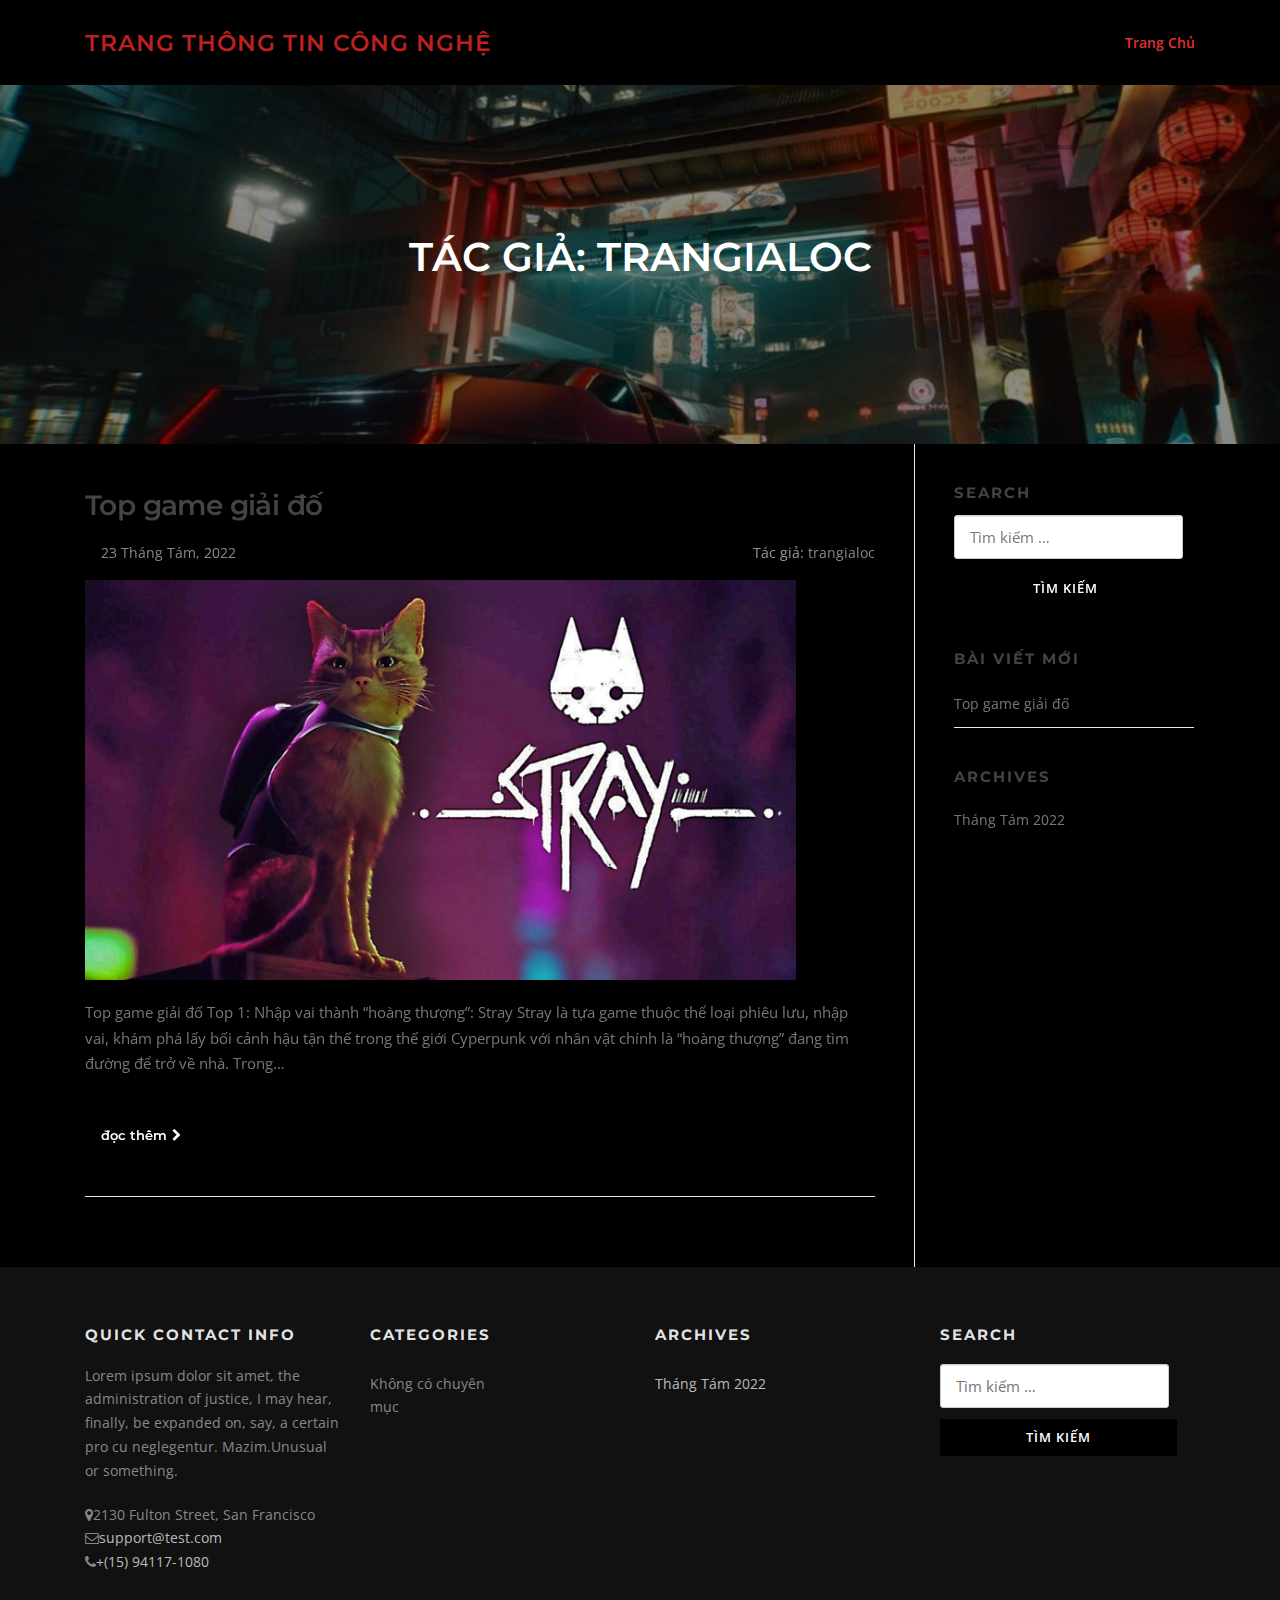
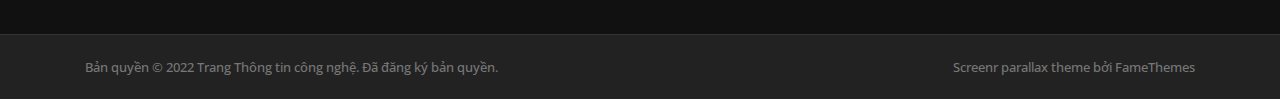
<file: author/trangialoc/index.html>
<!DOCTYPE html>
<html lang="vi">
<head>
<meta charset="UTF-8">
<meta name="viewport" content="width=device-width, initial-scale=1">
<link rel="profile" href="http://gmpg.org/xfn/11">
<link rel="pingback" href="http://kiratran23.github.io/wordpress/xmlrpc.php">

<title>trangialoc &#8211; Trang Thông tin công nghệ</title>
<meta name="robots" content="max-image-preview:large">
<link rel="dns-prefetch" href="//fonts.googleapis.com">
<link rel="dns-prefetch" href="//s.w.org">
<link rel="alternate" type="application/rss+xml" title="Dòng thông tin Trang Thông tin công nghệ &raquo;" href="http://kiratran23.github.io/wordpress/feed/">
<link rel="alternate" type="application/rss+xml" title="Dòng phản hồi Trang Thông tin công nghệ &raquo;" href="http://kiratran23.github.io/wordpress/comments/feed/">
<link rel="alternate" type="application/rss+xml" title="Dòng thông tin: Trang Thông tin công nghệ &raquo; bài viết bởi trangialoc" href="http://kiratran23.github.io/wordpress/author/trangialoc/feed/">
<script type="text/javascript">
window._wpemojiSettings = {"baseUrl":"https:\/\/s.w.org\/images\/core\/emoji\/14.0.0\/72x72\/","ext":".png","svgUrl":"https:\/\/s.w.org\/images\/core\/emoji\/14.0.0\/svg\/","svgExt":".svg","source":{"concatemoji":"http:\/\/kiratran23.github.io\/wordpress\/wp-includes\/js\/wp-emoji-release.min.js?ver=6.0.2"}};
/*! This file is auto-generated */
!function(e,a,t){var n,r,o,i=a.createElement("canvas"),p=i.getContext&&i.getContext("2d");function s(e,t){var a=String.fromCharCode,e=(p.clearRect(0,0,i.width,i.height),p.fillText(a.apply(this,e),0,0),i.toDataURL());return p.clearRect(0,0,i.width,i.height),p.fillText(a.apply(this,t),0,0),e===i.toDataURL()}function c(e){var t=a.createElement("script");t.src=e,t.defer=t.type="text/javascript",a.getElementsByTagName("head")[0].appendChild(t)}for(o=Array("flag","emoji"),t.supports={everything:!0,everythingExceptFlag:!0},r=0;r<o.length;r++)t.supports[o[r]]=function(e){if(!p||!p.fillText)return!1;switch(p.textBaseline="top",p.font="600 32px Arial",e){case"flag":return s([127987,65039,8205,9895,65039],[127987,65039,8203,9895,65039])?!1:!s([55356,56826,55356,56819],[55356,56826,8203,55356,56819])&&!s([55356,57332,56128,56423,56128,56418,56128,56421,56128,56430,56128,56423,56128,56447],[55356,57332,8203,56128,56423,8203,56128,56418,8203,56128,56421,8203,56128,56430,8203,56128,56423,8203,56128,56447]);case"emoji":return!s([129777,127995,8205,129778,127999],[129777,127995,8203,129778,127999])}return!1}(o[r]),t.supports.everything=t.supports.everything&&t.supports[o[r]],"flag"!==o[r]&&(t.supports.everythingExceptFlag=t.supports.everythingExceptFlag&&t.supports[o[r]]);t.supports.everythingExceptFlag=t.supports.everythingExceptFlag&&!t.supports.flag,t.DOMReady=!1,t.readyCallback=function(){t.DOMReady=!0},t.supports.everything||(n=function(){t.readyCallback()},a.addEventListener?(a.addEventListener("DOMContentLoaded",n,!1),e.addEventListener("load",n,!1)):(e.attachEvent("onload",n),a.attachEvent("onreadystatechange",function(){"complete"===a.readyState&&t.readyCallback()})),(e=t.source||{}).concatemoji?c(e.concatemoji):e.wpemoji&&e.twemoji&&(c(e.twemoji),c(e.wpemoji)))}(window,document,window._wpemojiSettings);
</script>
<style type="text/css">img.wp-smiley,
img.emoji {
	display: inline !important;
	border: none !important;
	box-shadow: none !important;
	height: 1em !important;
	width: 1em !important;
	margin: 0 0.07em !important;
	vertical-align: -0.1em !important;
	background: none !important;
	padding: 0 !important;
}</style>
	<link rel="stylesheet" id="wp-block-library-css" href="http://kiratran23.github.io/wordpress/wp-includes/css/dist/block-library/style.min.css?ver=6.0.2" type="text/css" media="all">
<style id="global-styles-inline-css" type="text/css">body{--wp--preset--color--black: #000000;--wp--preset--color--cyan-bluish-gray: #abb8c3;--wp--preset--color--white: #ffffff;--wp--preset--color--pale-pink: #f78da7;--wp--preset--color--vivid-red: #cf2e2e;--wp--preset--color--luminous-vivid-orange: #ff6900;--wp--preset--color--luminous-vivid-amber: #fcb900;--wp--preset--color--light-green-cyan: #7bdcb5;--wp--preset--color--vivid-green-cyan: #00d084;--wp--preset--color--pale-cyan-blue: #8ed1fc;--wp--preset--color--vivid-cyan-blue: #0693e3;--wp--preset--color--vivid-purple: #9b51e0;--wp--preset--gradient--vivid-cyan-blue-to-vivid-purple: linear-gradient(135deg,rgba(6,147,227,1) 0%,rgb(155,81,224) 100%);--wp--preset--gradient--light-green-cyan-to-vivid-green-cyan: linear-gradient(135deg,rgb(122,220,180) 0%,rgb(0,208,130) 100%);--wp--preset--gradient--luminous-vivid-amber-to-luminous-vivid-orange: linear-gradient(135deg,rgba(252,185,0,1) 0%,rgba(255,105,0,1) 100%);--wp--preset--gradient--luminous-vivid-orange-to-vivid-red: linear-gradient(135deg,rgba(255,105,0,1) 0%,rgb(207,46,46) 100%);--wp--preset--gradient--very-light-gray-to-cyan-bluish-gray: linear-gradient(135deg,rgb(238,238,238) 0%,rgb(169,184,195) 100%);--wp--preset--gradient--cool-to-warm-spectrum: linear-gradient(135deg,rgb(74,234,220) 0%,rgb(151,120,209) 20%,rgb(207,42,186) 40%,rgb(238,44,130) 60%,rgb(251,105,98) 80%,rgb(254,248,76) 100%);--wp--preset--gradient--blush-light-purple: linear-gradient(135deg,rgb(255,206,236) 0%,rgb(152,150,240) 100%);--wp--preset--gradient--blush-bordeaux: linear-gradient(135deg,rgb(254,205,165) 0%,rgb(254,45,45) 50%,rgb(107,0,62) 100%);--wp--preset--gradient--luminous-dusk: linear-gradient(135deg,rgb(255,203,112) 0%,rgb(199,81,192) 50%,rgb(65,88,208) 100%);--wp--preset--gradient--pale-ocean: linear-gradient(135deg,rgb(255,245,203) 0%,rgb(182,227,212) 50%,rgb(51,167,181) 100%);--wp--preset--gradient--electric-grass: linear-gradient(135deg,rgb(202,248,128) 0%,rgb(113,206,126) 100%);--wp--preset--gradient--midnight: linear-gradient(135deg,rgb(2,3,129) 0%,rgb(40,116,252) 100%);--wp--preset--duotone--dark-grayscale: url('#wp-duotone-dark-grayscale');--wp--preset--duotone--grayscale: url('#wp-duotone-grayscale');--wp--preset--duotone--purple-yellow: url('#wp-duotone-purple-yellow');--wp--preset--duotone--blue-red: url('#wp-duotone-blue-red');--wp--preset--duotone--midnight: url('#wp-duotone-midnight');--wp--preset--duotone--magenta-yellow: url('#wp-duotone-magenta-yellow');--wp--preset--duotone--purple-green: url('#wp-duotone-purple-green');--wp--preset--duotone--blue-orange: url('#wp-duotone-blue-orange');--wp--preset--font-size--small: 13px;--wp--preset--font-size--medium: 20px;--wp--preset--font-size--large: 36px;--wp--preset--font-size--x-large: 42px;}.has-black-color{color: var(--wp--preset--color--black) !important;}.has-cyan-bluish-gray-color{color: var(--wp--preset--color--cyan-bluish-gray) !important;}.has-white-color{color: var(--wp--preset--color--white) !important;}.has-pale-pink-color{color: var(--wp--preset--color--pale-pink) !important;}.has-vivid-red-color{color: var(--wp--preset--color--vivid-red) !important;}.has-luminous-vivid-orange-color{color: var(--wp--preset--color--luminous-vivid-orange) !important;}.has-luminous-vivid-amber-color{color: var(--wp--preset--color--luminous-vivid-amber) !important;}.has-light-green-cyan-color{color: var(--wp--preset--color--light-green-cyan) !important;}.has-vivid-green-cyan-color{color: var(--wp--preset--color--vivid-green-cyan) !important;}.has-pale-cyan-blue-color{color: var(--wp--preset--color--pale-cyan-blue) !important;}.has-vivid-cyan-blue-color{color: var(--wp--preset--color--vivid-cyan-blue) !important;}.has-vivid-purple-color{color: var(--wp--preset--color--vivid-purple) !important;}.has-black-background-color{background-color: var(--wp--preset--color--black) !important;}.has-cyan-bluish-gray-background-color{background-color: var(--wp--preset--color--cyan-bluish-gray) !important;}.has-white-background-color{background-color: var(--wp--preset--color--white) !important;}.has-pale-pink-background-color{background-color: var(--wp--preset--color--pale-pink) !important;}.has-vivid-red-background-color{background-color: var(--wp--preset--color--vivid-red) !important;}.has-luminous-vivid-orange-background-color{background-color: var(--wp--preset--color--luminous-vivid-orange) !important;}.has-luminous-vivid-amber-background-color{background-color: var(--wp--preset--color--luminous-vivid-amber) !important;}.has-light-green-cyan-background-color{background-color: var(--wp--preset--color--light-green-cyan) !important;}.has-vivid-green-cyan-background-color{background-color: var(--wp--preset--color--vivid-green-cyan) !important;}.has-pale-cyan-blue-background-color{background-color: var(--wp--preset--color--pale-cyan-blue) !important;}.has-vivid-cyan-blue-background-color{background-color: var(--wp--preset--color--vivid-cyan-blue) !important;}.has-vivid-purple-background-color{background-color: var(--wp--preset--color--vivid-purple) !important;}.has-black-border-color{border-color: var(--wp--preset--color--black) !important;}.has-cyan-bluish-gray-border-color{border-color: var(--wp--preset--color--cyan-bluish-gray) !important;}.has-white-border-color{border-color: var(--wp--preset--color--white) !important;}.has-pale-pink-border-color{border-color: var(--wp--preset--color--pale-pink) !important;}.has-vivid-red-border-color{border-color: var(--wp--preset--color--vivid-red) !important;}.has-luminous-vivid-orange-border-color{border-color: var(--wp--preset--color--luminous-vivid-orange) !important;}.has-luminous-vivid-amber-border-color{border-color: var(--wp--preset--color--luminous-vivid-amber) !important;}.has-light-green-cyan-border-color{border-color: var(--wp--preset--color--light-green-cyan) !important;}.has-vivid-green-cyan-border-color{border-color: var(--wp--preset--color--vivid-green-cyan) !important;}.has-pale-cyan-blue-border-color{border-color: var(--wp--preset--color--pale-cyan-blue) !important;}.has-vivid-cyan-blue-border-color{border-color: var(--wp--preset--color--vivid-cyan-blue) !important;}.has-vivid-purple-border-color{border-color: var(--wp--preset--color--vivid-purple) !important;}.has-vivid-cyan-blue-to-vivid-purple-gradient-background{background: var(--wp--preset--gradient--vivid-cyan-blue-to-vivid-purple) !important;}.has-light-green-cyan-to-vivid-green-cyan-gradient-background{background: var(--wp--preset--gradient--light-green-cyan-to-vivid-green-cyan) !important;}.has-luminous-vivid-amber-to-luminous-vivid-orange-gradient-background{background: var(--wp--preset--gradient--luminous-vivid-amber-to-luminous-vivid-orange) !important;}.has-luminous-vivid-orange-to-vivid-red-gradient-background{background: var(--wp--preset--gradient--luminous-vivid-orange-to-vivid-red) !important;}.has-very-light-gray-to-cyan-bluish-gray-gradient-background{background: var(--wp--preset--gradient--very-light-gray-to-cyan-bluish-gray) !important;}.has-cool-to-warm-spectrum-gradient-background{background: var(--wp--preset--gradient--cool-to-warm-spectrum) !important;}.has-blush-light-purple-gradient-background{background: var(--wp--preset--gradient--blush-light-purple) !important;}.has-blush-bordeaux-gradient-background{background: var(--wp--preset--gradient--blush-bordeaux) !important;}.has-luminous-dusk-gradient-background{background: var(--wp--preset--gradient--luminous-dusk) !important;}.has-pale-ocean-gradient-background{background: var(--wp--preset--gradient--pale-ocean) !important;}.has-electric-grass-gradient-background{background: var(--wp--preset--gradient--electric-grass) !important;}.has-midnight-gradient-background{background: var(--wp--preset--gradient--midnight) !important;}.has-small-font-size{font-size: var(--wp--preset--font-size--small) !important;}.has-medium-font-size{font-size: var(--wp--preset--font-size--medium) !important;}.has-large-font-size{font-size: var(--wp--preset--font-size--large) !important;}.has-x-large-font-size{font-size: var(--wp--preset--font-size--x-large) !important;}</style>
<link rel="stylesheet" id="screenr-fonts-css" href="https://fonts.googleapis.com/css?family=Open%2BSans%3A400%2C300%2C300italic%2C400italic%2C600%2C600italic%2C700%2C700italic%7CMontserrat%3A400%2C700&#038;subset=latin%2Clatin-ext" type="text/css" media="all">
<link rel="stylesheet" id="font-awesome-css" href="http://kiratran23.github.io/wordpress/wp-content/plugins/elementor/assets/lib/font-awesome/css/font-awesome.min.css?ver=4.7.0" type="text/css" media="all">
<link rel="stylesheet" id="bootstrap-css" href="http://kiratran23.github.io/wordpress/wp-content/themes/screenr/assets/css/bootstrap.min.css?ver=4.0.0" type="text/css" media="all">
<link rel="stylesheet" id="screenr-style-css" href="http://kiratran23.github.io/wordpress/wp-content/themes/screenr/style.css?ver=6.0.2" type="text/css" media="all">
<style id="screenr-style-inline-css" type="text/css">.site-header, .is-fixed .site-header.header-fixed.transparent {
			background: #000000;
			border-bottom: 0px none;
		}
					.nav-menu > li > a{
			color: #dd3333;
		}

					.nav-menu > li > a:hover,
		.nav-menu > li.current-menu-item > a {
			color: #dd3333;
			-webkit-transition: all 0.5s ease-in-out;
			-moz-transition: all 0.5s ease-in-out;
			-o-transition: all 0.5s ease-in-out;
			transition: all 0.5s ease-in-out;
		}
				.site-branding .site-title,
	.site-branding .site-text-logo,
	.site-branding .site-title a,
	.site-branding .site-text-logo a,
	.site-branding .site-description,
	.transparent .site-branding .site-description,
	.transparent .site-branding .site-title a {
		color: #bc2020;
	}

			#page-header-cover.swiper-slider.no-image .swiper-slide .overlay {
		background-color: #000000;
		opacity: 1;
	}
	
	
	
	
	
	
	
			input[type="reset"], input[type="submit"], input[type="submit"],
		.btn-theme-primary,
		.btn-theme-primary-outline:hover,
		.features-content .features__item,
		.nav-links a:hover,
		.woocommerce #respond input#submit, .woocommerce a.button, .woocommerce button.button, .woocommerce input.button, .woocommerce button.button.alt
		{
			background-color: #000000;
		}
		textarea:focus,
		input[type="date"]:focus,
		input[type="datetime"]:focus,
		input[type="datetime-local"]:focus,
		input[type="email"]:focus,
		input[type="month"]:focus,
		input[type="number"]:focus,
		input[type="password"]:focus,
		input[type="search"]:focus,
		input[type="tel"]:focus,
		input[type="text"]:focus,
		input[type="time"]:focus,
		input[type="url"]:focus,
		input[type="week"]:focus {
			border-color: #000000;
		}

		a,
		.screen-reader-text:hover,
		.screen-reader-text:active,
		.screen-reader-text:focus,
		.header-social a,
		.nav-menu li.current-menu-item > a,
		.nav-menu a:hover,
		.nav-menu ul li a:hover,
		.nav-menu li.onepress-current-item > a,
		.nav-menu ul li.current-menu-item > a,
		.nav-menu > li a.menu-actived,
		.nav-menu.nav-menu-mobile li.nav-current-item > a,
		.site-footer a,
		.site-footer .btt a:hover,
		.highlight,
		.entry-meta a:hover,
		.entry-meta i,
		.sticky .entry-title:after,
		#comments .comment .comment-wrapper .comment-meta .comment-time:hover, #comments .comment .comment-wrapper .comment-meta .comment-reply-link:hover, #comments .comment .comment-wrapper .comment-meta .comment-edit-link:hover,
		.sidebar .widget a:hover,
		.services-content .service-card-icon i,
		.contact-details i,
		.contact-details a .contact-detail-value:hover, .contact-details .contact-detail-value:hover,
		.btn-theme-primary-outline
		{
			color: #000000;
		}

		.entry-content blockquote {
			border-left: 3px solid #000000;
		}

		.btn-theme-primary-outline, .btn-theme-primary-outline:hover {
			border-color: #000000;
		}
		.section-news .entry-grid-elements {
			border-top-color: #000000;
		}
			.gallery-carousel .g-item{
		padding: 0px 10px;
	}
	.gallery-carousel {
		margin-left: -10px;
		margin-right: -10px;
	}
	.gallery-grid .g-item, .gallery-masonry .g-item .inner {
		padding: 10px;
	}
	.gallery-grid, .gallery-masonry {
		margin: -10px;
	}</style>
<link rel="stylesheet" id="screenr-gallery-lightgallery-css" href="http://kiratran23.github.io/wordpress/wp-content/themes/screenr/assets/css/lightgallery.css?ver=6.0.2" type="text/css" media="all">
<link rel="stylesheet" id="elementor-frontend-css" href="http://kiratran23.github.io/wordpress/wp-content/plugins/elementor/assets/css/frontend-lite.min.css?ver=3.7.3" type="text/css" media="all">
<link rel="stylesheet" id="eael-general-css" href="http://kiratran23.github.io/wordpress/wp-content/plugins/essential-addons-for-elementor-lite/assets/front-end/css/view/general.min.css?ver=5.2.4" type="text/css" media="all">
<script type="text/javascript" src="http://kiratran23.github.io/wordpress/wp-includes/js/jquery/jquery.min.js?ver=3.6.0" id="jquery-core-js"></script>
<script type="text/javascript" src="http://kiratran23.github.io/wordpress/wp-includes/js/jquery/jquery-migrate.min.js?ver=3.3.2" id="jquery-migrate-js"></script>
<link rel="https://api.w.org/" href="http://kiratran23.github.io/wordpress/wp-json/">
<link rel="alternate" type="application/json" href="http://kiratran23.github.io/wordpress/wp-json/wp/v2/users/1">
<link rel="EditURI" type="application/rsd+xml" title="RSD" href="http://kiratran23.github.io/wordpress/xmlrpc.php?rsd">
<link rel="wlwmanifest" type="application/wlwmanifest+xml" href="http://kiratran23.github.io/wordpress/wp-includes/wlwmanifest.xml"> 
<meta name="generator" content="WordPress 6.0.2">
<style type="text/css" id="custom-background-css">body.custom-background { background-color: #000000; }</style>
	</head>

<body class="archive author author-trangialoc author-1 custom-background hfeed has-site-title has-site-tagline header-layout-fixed elementor-default elementor-kit-106">
<svg xmlns="http://www.w3.org/2000/svg" viewbox="0 0 0 0" width="0" height="0" focusable="false" role="none" style="visibility: hidden; position: absolute; left: -9999px; overflow: hidden;"><defs><filter id="wp-duotone-dark-grayscale"><fecolormatrix color-interpolation-filters="sRGB" type="matrix" values=" .299 .587 .114 0 0 .299 .587 .114 0 0 .299 .587 .114 0 0 .299 .587 .114 0 0 "></fecolormatrix><fecomponenttransfer color-interpolation-filters="sRGB"><fefuncr type="table" tablevalues="0 0.49803921568627"></fefuncr><fefuncg type="table" tablevalues="0 0.49803921568627"></fefuncg><fefuncb type="table" tablevalues="0 0.49803921568627"></fefuncb><fefunca type="table" tablevalues="1 1"></fefunca></fecomponenttransfer><fecomposite in2="SourceGraphic" operator="in"></fecomposite></filter></defs></svg><svg xmlns="http://www.w3.org/2000/svg" viewbox="0 0 0 0" width="0" height="0" focusable="false" role="none" style="visibility: hidden; position: absolute; left: -9999px; overflow: hidden;"><defs><filter id="wp-duotone-grayscale"><fecolormatrix color-interpolation-filters="sRGB" type="matrix" values=" .299 .587 .114 0 0 .299 .587 .114 0 0 .299 .587 .114 0 0 .299 .587 .114 0 0 "></fecolormatrix><fecomponenttransfer color-interpolation-filters="sRGB"><fefuncr type="table" tablevalues="0 1"></fefuncr><fefuncg type="table" tablevalues="0 1"></fefuncg><fefuncb type="table" tablevalues="0 1"></fefuncb><fefunca type="table" tablevalues="1 1"></fefunca></fecomponenttransfer><fecomposite in2="SourceGraphic" operator="in"></fecomposite></filter></defs></svg><svg xmlns="http://www.w3.org/2000/svg" viewbox="0 0 0 0" width="0" height="0" focusable="false" role="none" style="visibility: hidden; position: absolute; left: -9999px; overflow: hidden;"><defs><filter id="wp-duotone-purple-yellow"><fecolormatrix color-interpolation-filters="sRGB" type="matrix" values=" .299 .587 .114 0 0 .299 .587 .114 0 0 .299 .587 .114 0 0 .299 .587 .114 0 0 "></fecolormatrix><fecomponenttransfer color-interpolation-filters="sRGB"><fefuncr type="table" tablevalues="0.54901960784314 0.98823529411765"></fefuncr><fefuncg type="table" tablevalues="0 1"></fefuncg><fefuncb type="table" tablevalues="0.71764705882353 0.25490196078431"></fefuncb><fefunca type="table" tablevalues="1 1"></fefunca></fecomponenttransfer><fecomposite in2="SourceGraphic" operator="in"></fecomposite></filter></defs></svg><svg xmlns="http://www.w3.org/2000/svg" viewbox="0 0 0 0" width="0" height="0" focusable="false" role="none" style="visibility: hidden; position: absolute; left: -9999px; overflow: hidden;"><defs><filter id="wp-duotone-blue-red"><fecolormatrix color-interpolation-filters="sRGB" type="matrix" values=" .299 .587 .114 0 0 .299 .587 .114 0 0 .299 .587 .114 0 0 .299 .587 .114 0 0 "></fecolormatrix><fecomponenttransfer color-interpolation-filters="sRGB"><fefuncr type="table" tablevalues="0 1"></fefuncr><fefuncg type="table" tablevalues="0 0.27843137254902"></fefuncg><fefuncb type="table" tablevalues="0.5921568627451 0.27843137254902"></fefuncb><fefunca type="table" tablevalues="1 1"></fefunca></fecomponenttransfer><fecomposite in2="SourceGraphic" operator="in"></fecomposite></filter></defs></svg><svg xmlns="http://www.w3.org/2000/svg" viewbox="0 0 0 0" width="0" height="0" focusable="false" role="none" style="visibility: hidden; position: absolute; left: -9999px; overflow: hidden;"><defs><filter id="wp-duotone-midnight"><fecolormatrix color-interpolation-filters="sRGB" type="matrix" values=" .299 .587 .114 0 0 .299 .587 .114 0 0 .299 .587 .114 0 0 .299 .587 .114 0 0 "></fecolormatrix><fecomponenttransfer color-interpolation-filters="sRGB"><fefuncr type="table" tablevalues="0 0"></fefuncr><fefuncg type="table" tablevalues="0 0.64705882352941"></fefuncg><fefuncb type="table" tablevalues="0 1"></fefuncb><fefunca type="table" tablevalues="1 1"></fefunca></fecomponenttransfer><fecomposite in2="SourceGraphic" operator="in"></fecomposite></filter></defs></svg><svg xmlns="http://www.w3.org/2000/svg" viewbox="0 0 0 0" width="0" height="0" focusable="false" role="none" style="visibility: hidden; position: absolute; left: -9999px; overflow: hidden;"><defs><filter id="wp-duotone-magenta-yellow"><fecolormatrix color-interpolation-filters="sRGB" type="matrix" values=" .299 .587 .114 0 0 .299 .587 .114 0 0 .299 .587 .114 0 0 .299 .587 .114 0 0 "></fecolormatrix><fecomponenttransfer color-interpolation-filters="sRGB"><fefuncr type="table" tablevalues="0.78039215686275 1"></fefuncr><fefuncg type="table" tablevalues="0 0.94901960784314"></fefuncg><fefuncb type="table" tablevalues="0.35294117647059 0.47058823529412"></fefuncb><fefunca type="table" tablevalues="1 1"></fefunca></fecomponenttransfer><fecomposite in2="SourceGraphic" operator="in"></fecomposite></filter></defs></svg><svg xmlns="http://www.w3.org/2000/svg" viewbox="0 0 0 0" width="0" height="0" focusable="false" role="none" style="visibility: hidden; position: absolute; left: -9999px; overflow: hidden;"><defs><filter id="wp-duotone-purple-green"><fecolormatrix color-interpolation-filters="sRGB" type="matrix" values=" .299 .587 .114 0 0 .299 .587 .114 0 0 .299 .587 .114 0 0 .299 .587 .114 0 0 "></fecolormatrix><fecomponenttransfer color-interpolation-filters="sRGB"><fefuncr type="table" tablevalues="0.65098039215686 0.40392156862745"></fefuncr><fefuncg type="table" tablevalues="0 1"></fefuncg><fefuncb type="table" tablevalues="0.44705882352941 0.4"></fefuncb><fefunca type="table" tablevalues="1 1"></fefunca></fecomponenttransfer><fecomposite in2="SourceGraphic" operator="in"></fecomposite></filter></defs></svg><svg xmlns="http://www.w3.org/2000/svg" viewbox="0 0 0 0" width="0" height="0" focusable="false" role="none" style="visibility: hidden; position: absolute; left: -9999px; overflow: hidden;"><defs><filter id="wp-duotone-blue-orange"><fecolormatrix color-interpolation-filters="sRGB" type="matrix" values=" .299 .587 .114 0 0 .299 .587 .114 0 0 .299 .587 .114 0 0 .299 .587 .114 0 0 "></fecolormatrix><fecomponenttransfer color-interpolation-filters="sRGB"><fefuncr type="table" tablevalues="0.098039215686275 1"></fefuncr><fefuncg type="table" tablevalues="0 0.66274509803922"></fefuncg><fefuncb type="table" tablevalues="0.84705882352941 0.41960784313725"></fefuncb><fefunca type="table" tablevalues="1 1"></fefunca></fecomponenttransfer><fecomposite in2="SourceGraphic" operator="in"></fecomposite></filter></defs></svg><div id="page" class="site">
	<a class="skip-link screen-reader-text" href="#content">Skip to content</a>
    	<header id="masthead" class="site-header" role="banner">
		<div class="container">
			    <div class="site-branding">
                        <p class="site-title"><a href="http://kiratran23.github.io/wordpress/" rel="home">Trang Thông tin công nghệ</a></p>
                    </div>
<!-- .site-branding -->
    
			<div class="header-right-wrapper">
				<a href="#" id="nav-toggle">Menu<span></span></a>
				<nav id="site-navigation" class="main-navigation" role="navigation">
					<ul class="nav-menu">
						<li id="menu-item-109" class="menu-item menu-item-type-post_type menu-item-object-page menu-item-home menu-item-has-children menu-item-109">
<a href="http://kiratran23.github.io/wordpress/">Trang Chủ</a>
<ul class="sub-menu">
	<li id="menu-item-90" class="menu-item menu-item-type-post_type menu-item-object-page current_page_parent menu-item-90"><a href="http://kiratran23.github.io/wordpress/blog/">Blog</a></li>
</ul>
</li>
					</ul>
				</nav>
				<!-- #site-navigation -->
			</div>

		</div>
	</header><!-- #masthead -->
	<section id="page-header-cover" class="section-slider swiper-slider fixed has-image">
		<div class="swiper-container" data-autoplay="0">
			<div class="swiper-wrapper ">
				<div class="swiper-slide slide-align-center " style="background-image: url('http://kiratran23.github.io/wordpress/wp-content/uploads/2022/08/cropped-game4v-cyberpunk-2077-1-1645370509-83.jpg');">
<div class="swiper-slide-intro"><div class="swiper-intro-inner" style="padding-top: 13%; padding-bottom: 13%;"><h2 class="swiper-slide-heading">Tác giả: <span>trangialoc</span>
</h2></div></div>
<div class="overlay"></div>
</div>			</div>
		</div>
	</section>
	
	<div id="content" class="site-content">

		<div id="content-inside" class="container right-sidebar">
			<div id="primary" class="content-area">
				<main id="main" class="site-main" role="main">

				
										
						
<article id="post-35" class="post-35 post type-post status-publish format-standard has-post-thumbnail hentry tag-game">
	<header class="entry-header">
		<h2 class="entry-title"><a href="http://kiratran23.github.io/wordpress/top-game-giai-do/" rel="bookmark">Top game giải đố</a></h2>
					<div class="entry-meta">
				<span class="posted-on"><i aria-hidden="true" class="fa fa-clock-o"></i> <a href="http://kiratran23.github.io/wordpress/top-game-giai-do/" rel="bookmark"><time class="entry-date published updated" datetime="2022-08-23T08:53:09+00:00">23 Tháng Tám, 2022</time></a></span><span class="byline"> Tác giả: <span class="author vcard"><a class="url fn n" href="http://kiratran23.github.io/wordpress/author/trangialoc/">trangialoc</a></span></span> 			</div>
<!-- .entry-meta -->
		
		<div class="entry-thumb"><img width="711" height="400" src="http://kiratran23.github.io/wordpress/wp-content/uploads/2022/08/VzdYBmqDZ9JaYwakekLRY3.png" class="attachment-screenr-blog-list size-screenr-blog-list wp-post-image" alt="" srcset="http://kiratran23.github.io/wordpress/wp-content/uploads/2022/08/VzdYBmqDZ9JaYwakekLRY3.png 3840w, http://kiratran23.github.io/wordpress/wp-content/uploads/2022/08/VzdYBmqDZ9JaYwakekLRY3-300x169.png 300w, http://kiratran23.github.io/wordpress/wp-content/uploads/2022/08/VzdYBmqDZ9JaYwakekLRY3-1024x576.png 1024w, http://kiratran23.github.io/wordpress/wp-content/uploads/2022/08/VzdYBmqDZ9JaYwakekLRY3-768x432.png 768w, http://kiratran23.github.io/wordpress/wp-content/uploads/2022/08/VzdYBmqDZ9JaYwakekLRY3-1536x864.png 1536w, http://kiratran23.github.io/wordpress/wp-content/uploads/2022/08/VzdYBmqDZ9JaYwakekLRY3-2048x1152.png 2048w" sizes="(max-width: 711px) 100vw, 711px"></div>	</header><!-- .entry-header -->
	<div class="entry-content">
		<p>Top game giải đố Top 1: Nhập vai thành &#8220;hoàng thượng&#8221;: Stray Stray là tựa game thuộc thể loại phiêu lưu, nhập vai, khám phá lấy bối cảnh hậu tận thế trong thế giới Cyperpunk với nhân vật chính là “hoàng thượng” đang tìm đường để trở về nhà. Trong&#8230;</p>
	</div>
<!-- .entry-content -->
	
	<div class="entry-more">
		<a href="http://kiratran23.github.io/wordpress/top-game-giai-do/" title="Top game giải đố" class="btn btn-theme-primary">đọc thêm<i aria-hidden="true" class="fa fa-chevron-right"></i></a>
	</div>

</article><!-- #post-## -->

					
					
				
				</main><!-- #main -->
			</div>
<!-- #primary -->

			
<div id="secondary" class="widget-area sidebar" role="complementary">
	<section id="search-1" class="widget widget_search"><h2 class="widget-title">Search</h2>
<form role="search" method="get" class="search-form" action="http://localhost/wordpress/">
				<label>
					<span class="screen-reader-text">Tìm kiếm cho:</span>
					<input type="search" class="search-field" placeholder="Tìm kiếm &hellip;" value="" name="s">
				</label>
				<input type="submit" class="search-submit" value="Tìm kiếm">
			</form></section>
		<section id="recent-posts-1" class="widget widget_recent_entries">
		<h2 class="widget-title">Bài viết mới</h2>
		<ul>
											<li>
					<a href="http://kiratran23.github.io/wordpress/top-game-giai-do/">Top game giải đố</a>
									</li>
					</ul>

		</section><section id="archives-1" class="widget widget_archive"><h2 class="widget-title">Archives</h2>
			<ul>
					<li><a href="http://kiratran23.github.io/wordpress/2022/08/">Tháng Tám 2022</a></li>
			</ul>

			</section>
</div>
<!-- #secondary -->

		</div>
<!--#content-inside -->
	</div>
<!-- #content -->

	<footer id="colophon" class="site-footer" role="contentinfo">
					<div class="footer-widgets section-padding ">
				<div class="container">
					<div class="row">
														<div id="footer-1" class="col-md-3 col-sm-12 footer-column widget-area sidebar" role="complementary">
									<aside id="text-1" class="widget widget_text"><h3 class="widget-title">Quick contact info</h3>			<div class="textwidget">
<p><font style="vertical-align: inherit;"><font style="vertical-align: inherit;">Lorem ipsum dolor sit amet, the administration of justice, I may hear, finally, be expanded on, say, a certain pro cu neglegentur. </font><font style="vertical-align: inherit;">Mazim.Unusual or something.</font></font></p>
		<address>
<i class="fa fa-map-marker"></i>2130 Fulton Street, San Francisco<br>
		<i class="fa fa-envelope-o"></i><a href="mailto:support@test.com">support@test.com</a><br>
		<i class="fa fa-phone"></i><a href="tel:+(15) 718-999-3939">+(15) 94117-1080</a>
</address>
		</div>
		</aside>								</div>
																<div id="footer-2" class="col-md-3 col-sm-12 footer-column widget-area sidebar" role="complementary">
									<aside id="categories-1" class="widget widget_categories"><h3 class="widget-title">Categories</h3>
			<ul>
				<li class="cat-item-none">Không có chuyên mục</li>			</ul>

			</aside>								</div>
																<div id="footer-3" class="col-md-3 col-sm-12 footer-column widget-area sidebar" role="complementary">
									<aside id="archives-1" class="widget widget_archive"><h3 class="widget-title">Archives</h3>
			<ul>
					<li><a href="http://kiratran23.github.io/wordpress/2022/08/">Tháng Tám 2022</a></li>
			</ul>

			</aside>								</div>
																<div id="footer-4" class="col-md-3 col-sm-12 footer-column widget-area sidebar" role="complementary">
									<aside id="search-1" class="widget widget_search"><h3 class="widget-title">Search</h3>
<form role="search" method="get" class="search-form" action="http://localhost/wordpress/">
				<label>
					<span class="screen-reader-text">Tìm kiếm cho:</span>
					<input type="search" class="search-field" placeholder="Tìm kiếm &hellip;" value="" name="s">
				</label>
				<input type="submit" class="search-submit" value="Tìm kiếm">
			</form></aside>								</div>
													</div>
				</div>
			</div>
		
        	<div class=" site-info">
		<div class="container">
			<div class="site-copyright">
				Bản quyền &copy; 2022 Trang Thông tin công nghệ. Đã đăng ký bản quyền.			</div>
<!-- .site-copyright -->
			<div class="theme-info">
				<a href="https://www.famethemes.com/themes/screenr">Screenr parallax theme</a> bởi FameThemes			</div>
		</div>
	</div>
<!-- .site-info -->
	
	</footer><!-- #colophon -->
</div>
<!-- #page -->

<script type="text/javascript" src="http://kiratran23.github.io/wordpress/wp-content/themes/screenr/assets/js/plugins.js?ver=4.0.0" id="screenr-plugin-js"></script>
<script type="text/javascript" src="http://kiratran23.github.io/wordpress/wp-content/themes/screenr/assets/js/bootstrap.bundle.min.js?ver=4.0.0" id="bootstrap-js"></script>
<script type="text/javascript" id="screenr-theme-js-extra">
/* <![CDATA[ */
var Screenr = {"ajax_url":"http:\/\/kiratran23.github.io\/wordpress\/wp-admin\/admin-ajax.php","full_screen_slider":"","header_layout":"","slider_parallax":"1","is_home_front_page":"0","autoplay":"7000","speed":"700","effect":"slide","gallery_enable":"1"};
/* ]]> */
</script>
<script type="text/javascript" src="http://kiratran23.github.io/wordpress/wp-content/themes/screenr/assets/js/theme.js?ver=20120206" id="screenr-theme-js"></script>
<script type="text/javascript" id="eael-general-js-extra">
/* <![CDATA[ */
var localize = {"ajaxurl":"http:\/\/kiratran23.github.io\/wordpress\/wp-admin\/admin-ajax.php","nonce":"7d7ee007ee","i18n":{"added":"Added ","compare":"Compare","loading":"Loading..."},"page_permalink":"http:\/\/kiratran23.github.io\/wordpress\/top-game-giai-do\/"};
/* ]]> */
</script>
<script type="text/javascript" src="http://kiratran23.github.io/wordpress/wp-content/plugins/essential-addons-for-elementor-lite/assets/front-end/js/view/general.min.js?ver=5.2.4" id="eael-general-js"></script>

</body>
</html>
</file>
